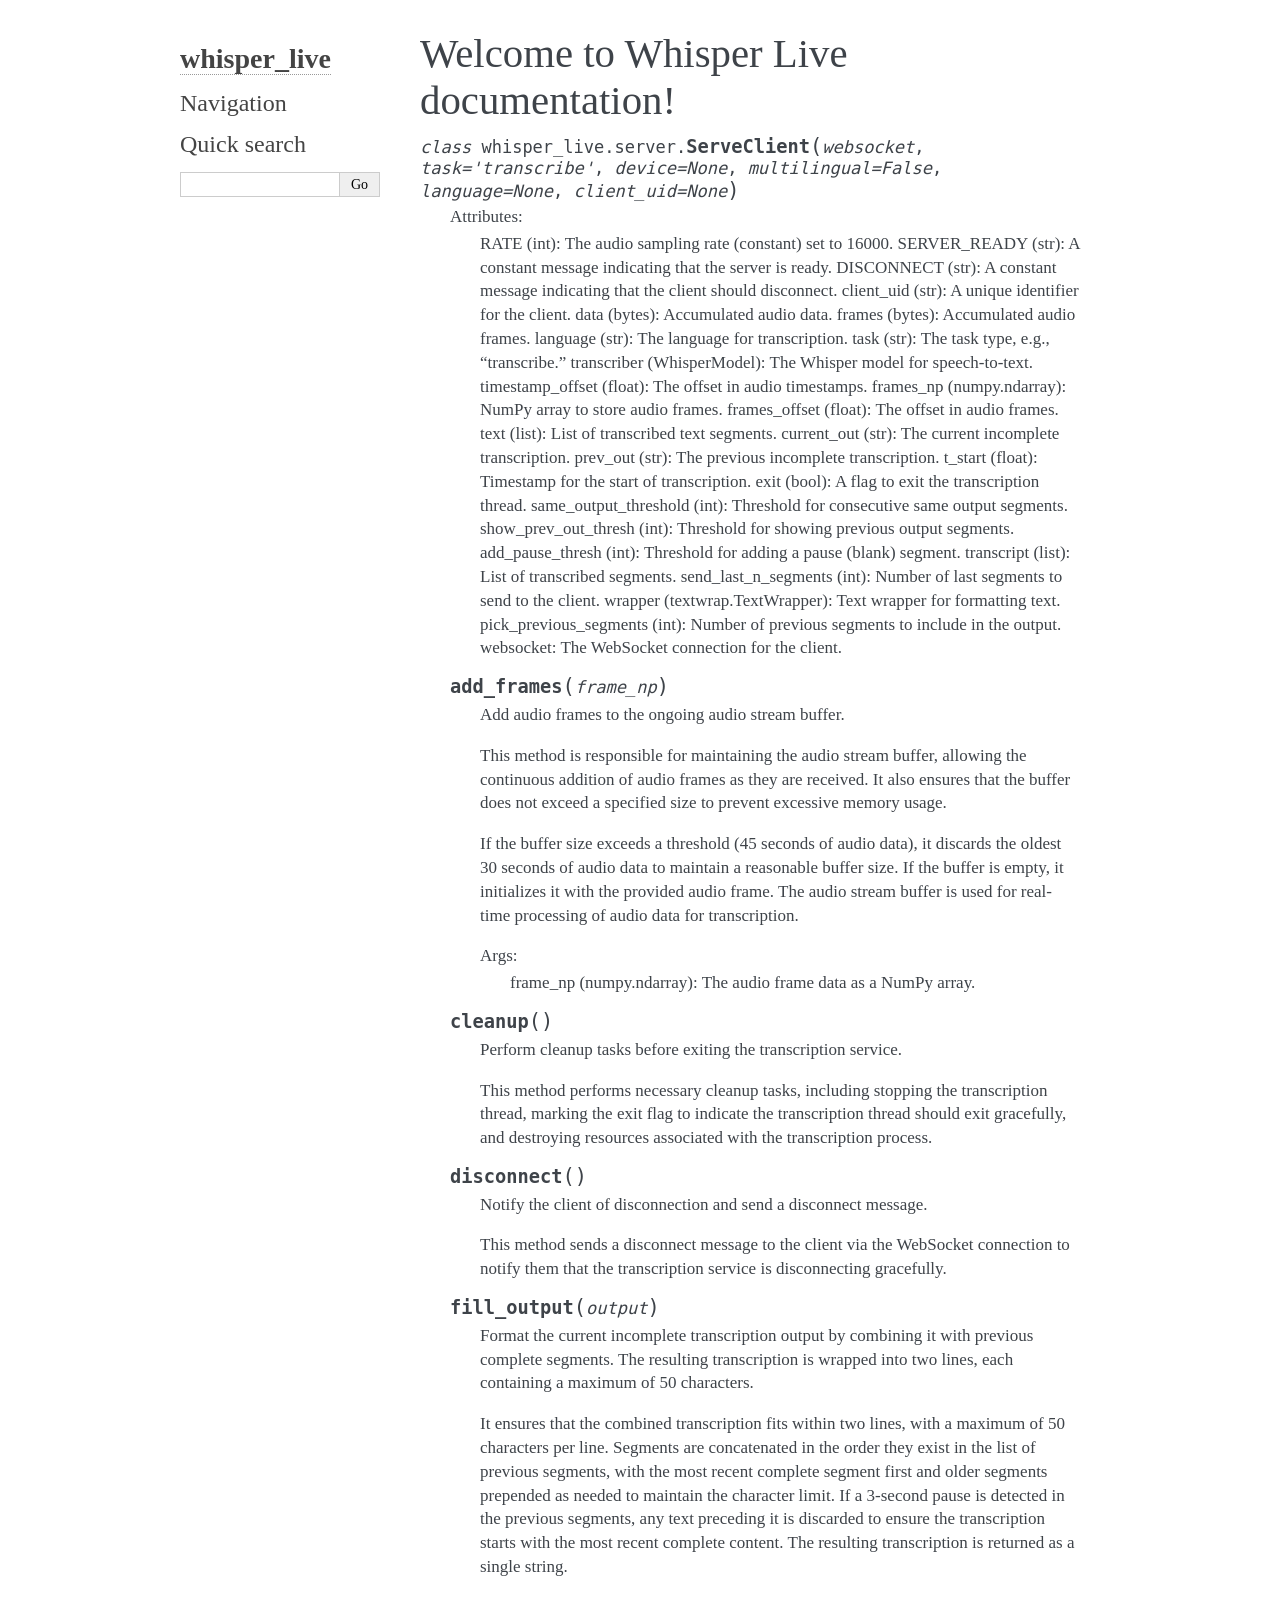
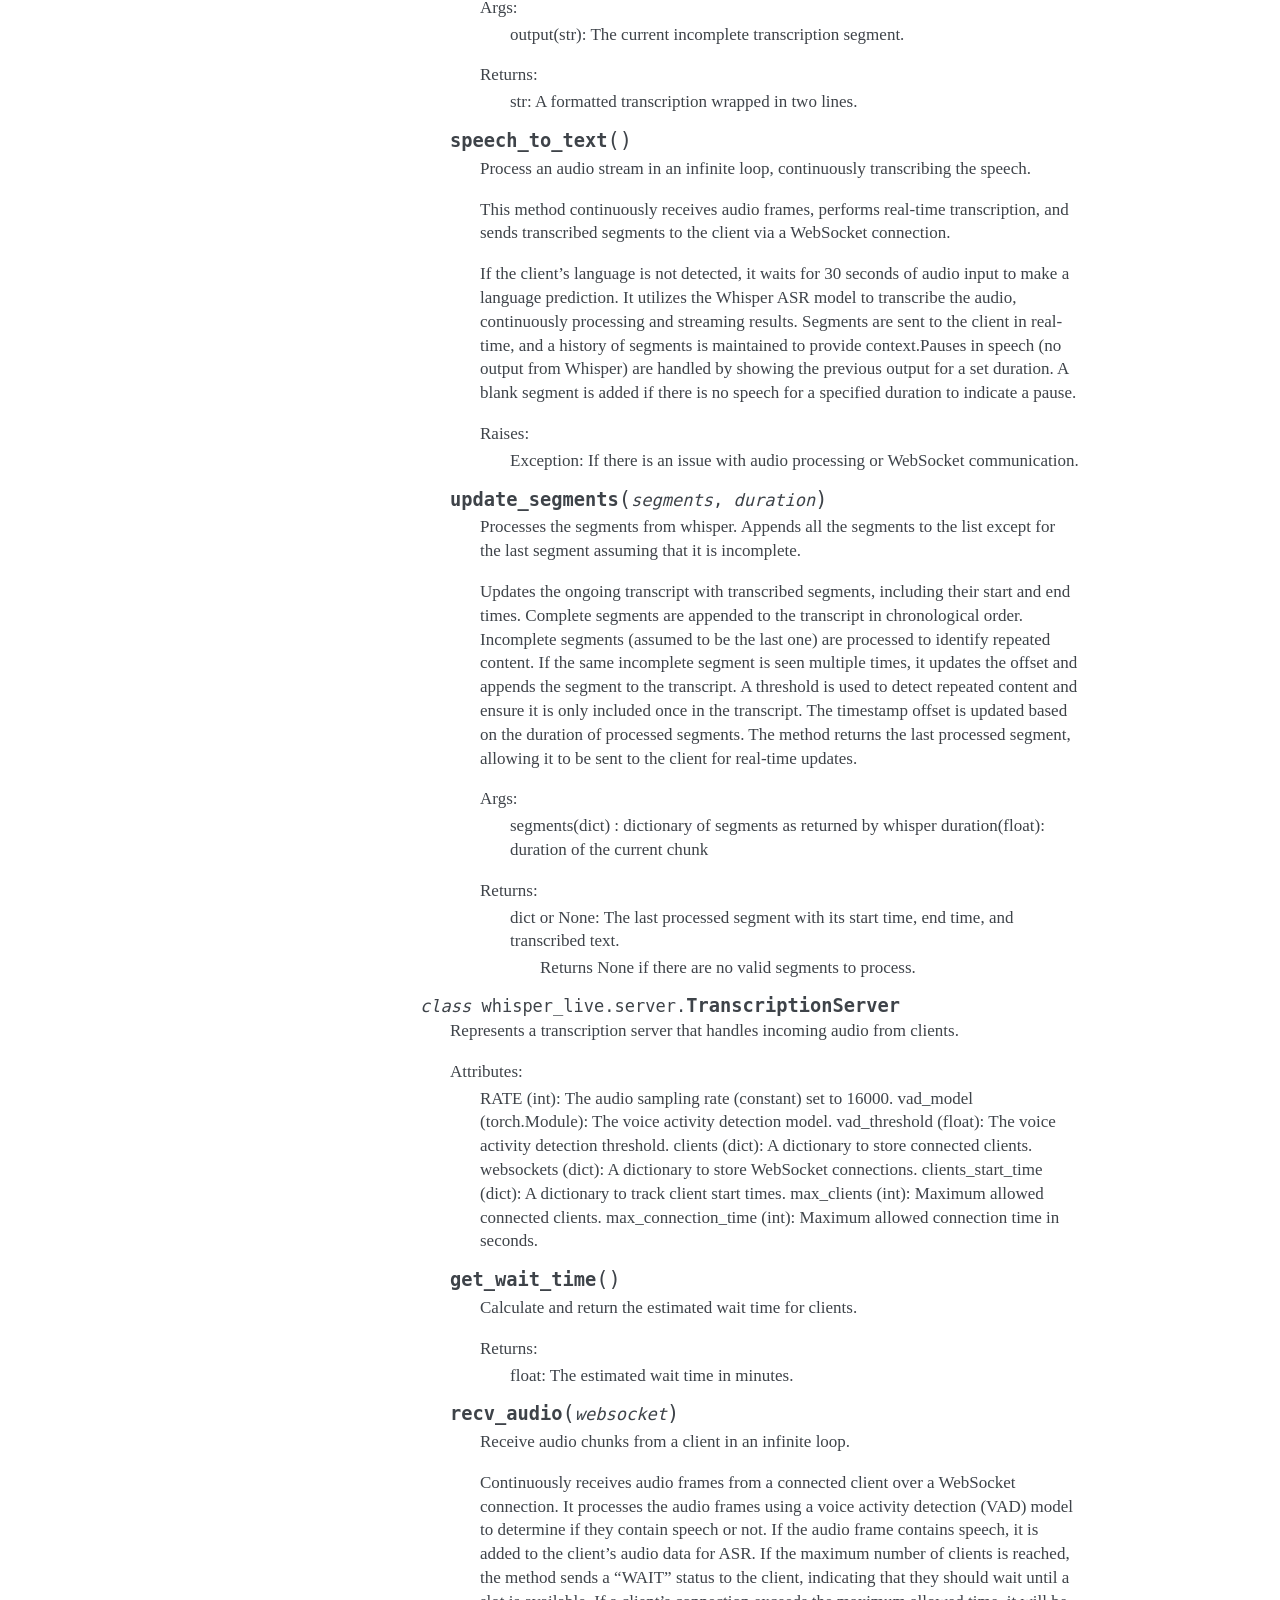
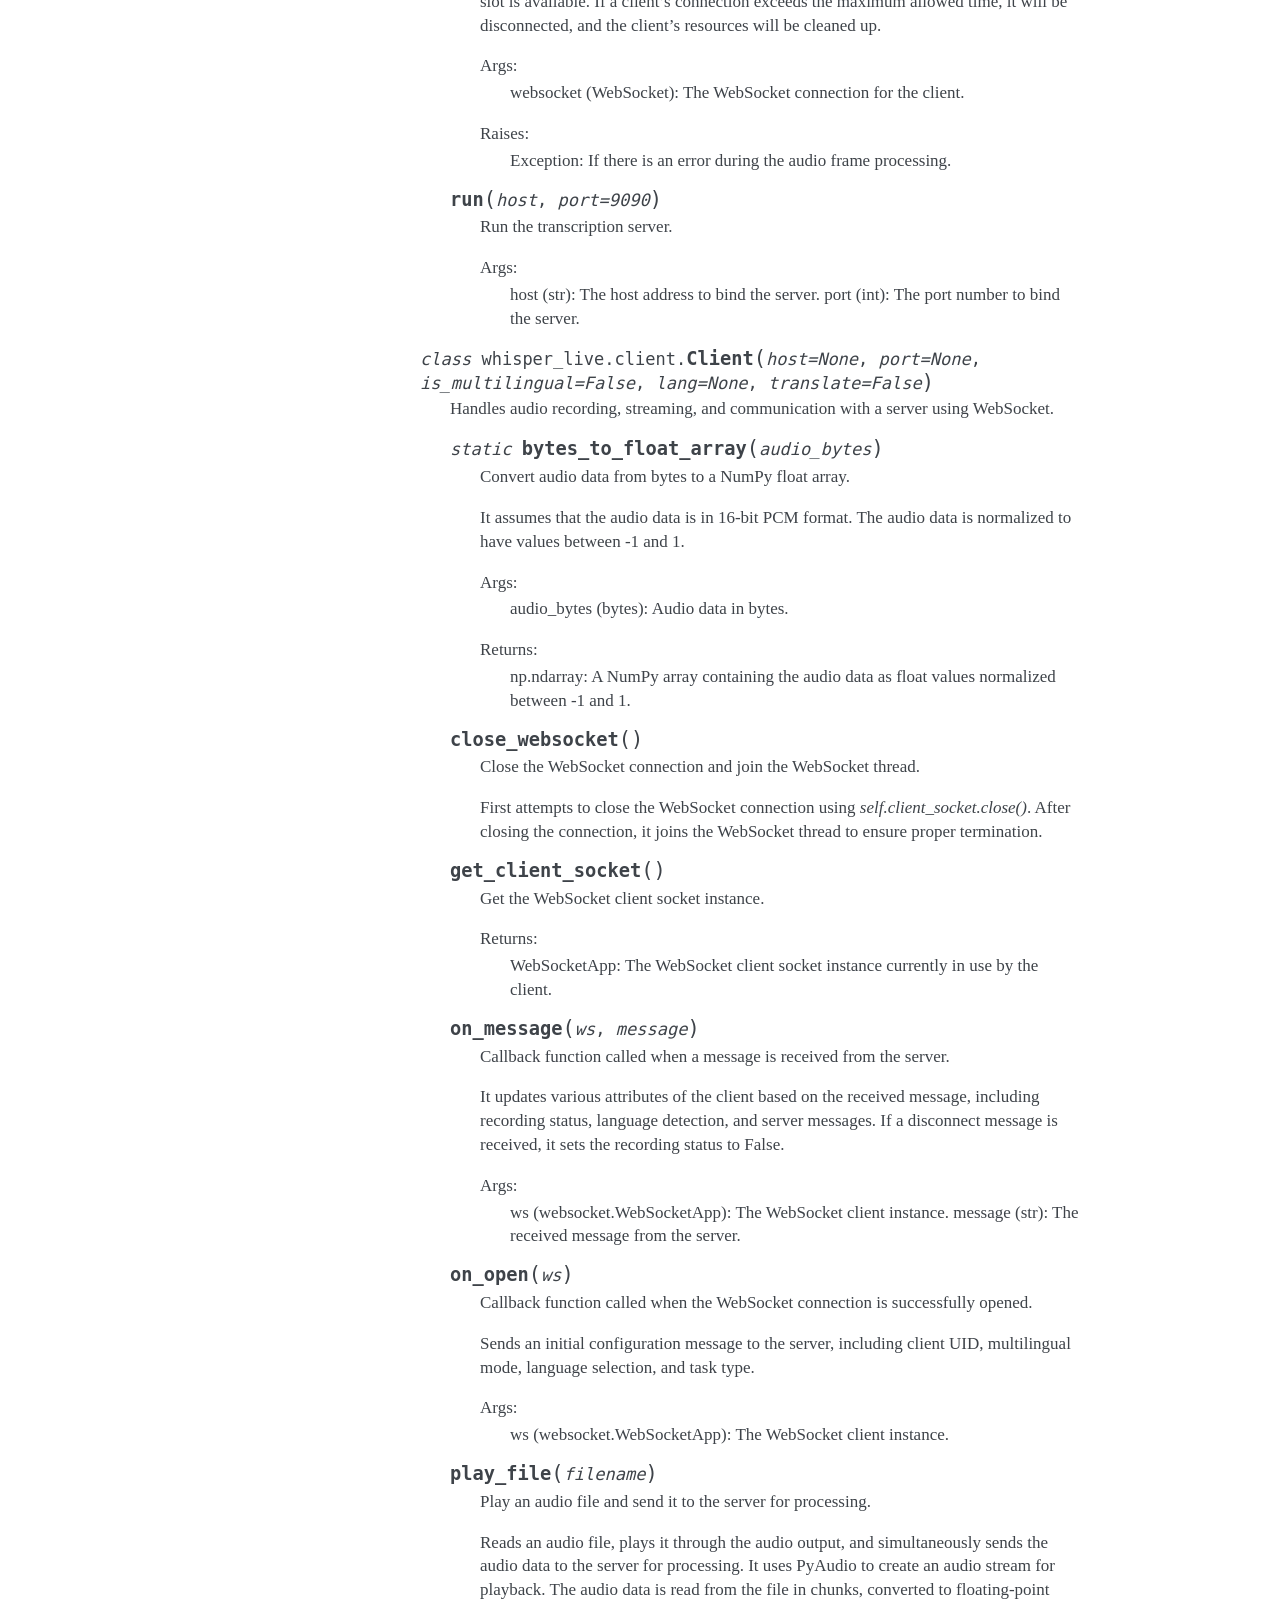
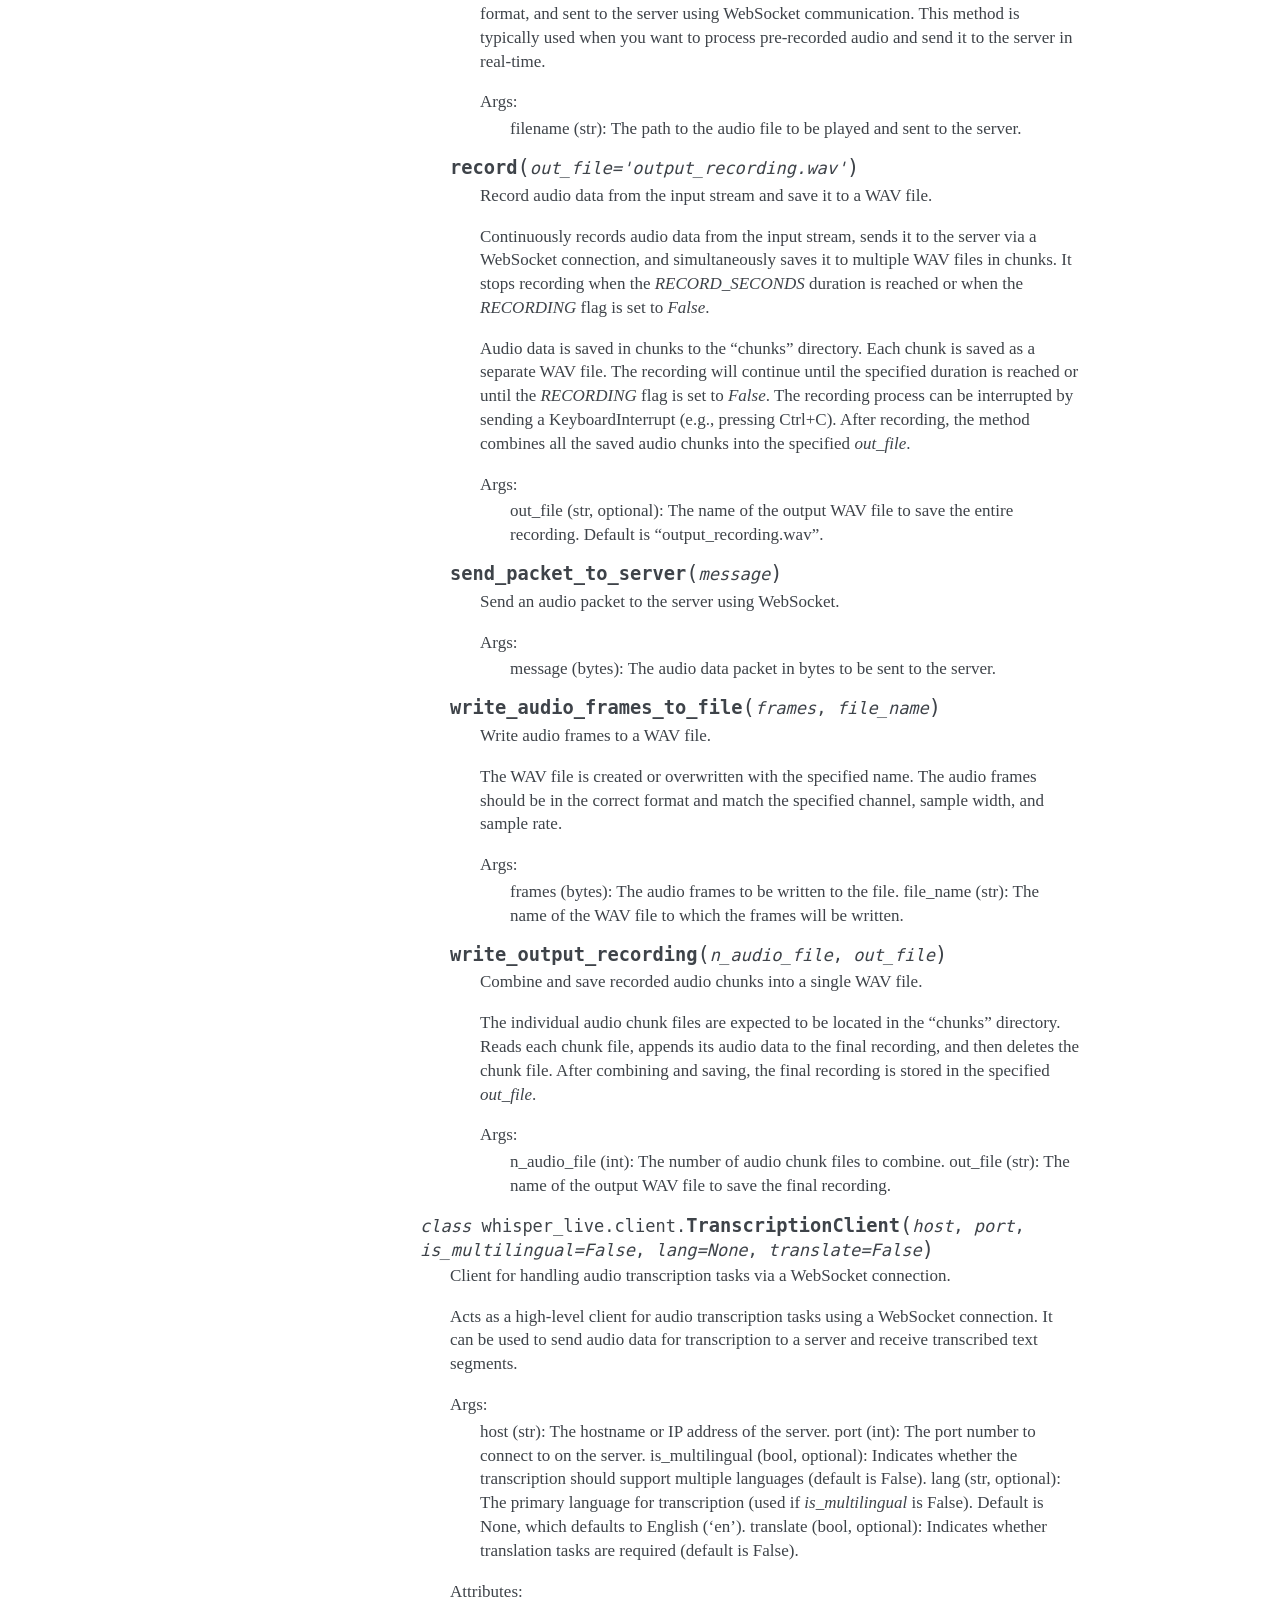
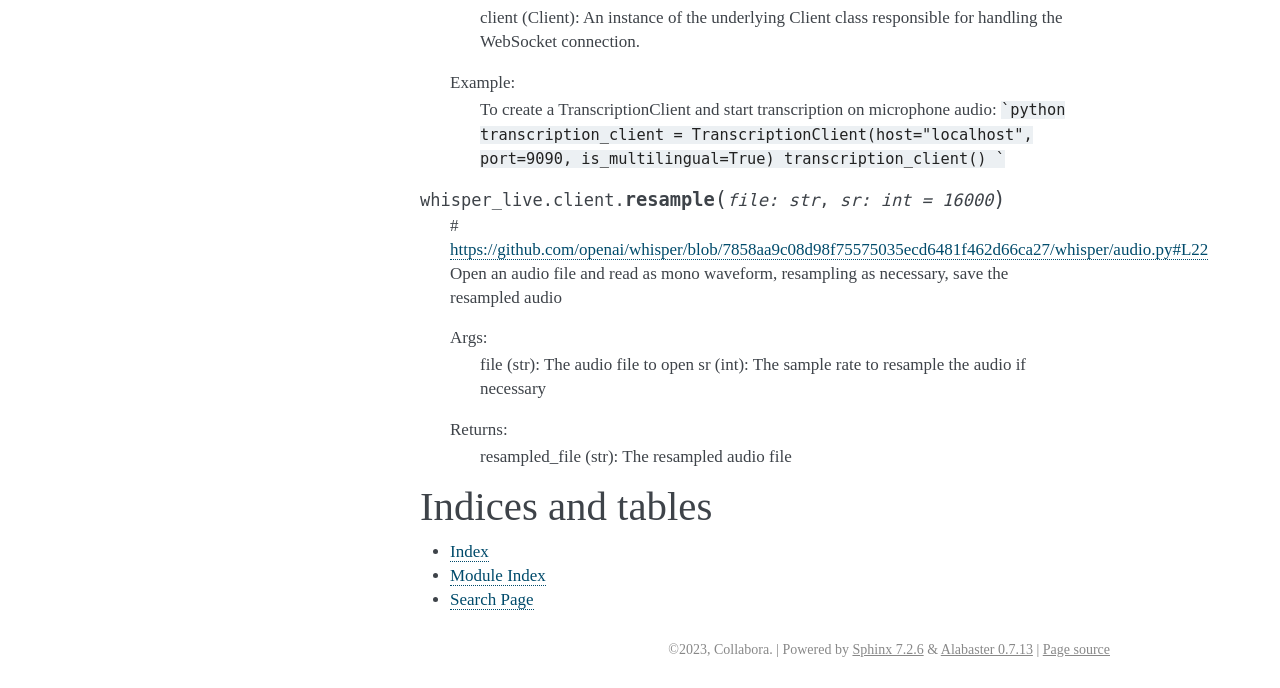
<file: vexa/services/WhisperLive/docs/html/index.html>
<!DOCTYPE html>

<html lang="en" data-content_root="./">
  <head>
    <meta charset="utf-8" />
    <meta name="viewport" content="width=device-width, initial-scale=1.0" /><meta name="viewport" content="width=device-width, initial-scale=1" />

    <title>Welcome to Whisper Live documentation! &#8212; whisper_live  documentation</title>
    <link rel="stylesheet" type="text/css" href="_static/pygments.css?v=4f649999" />
    <link rel="stylesheet" type="text/css" href="_static/alabaster.css?v=039e1c02" />
    <script src="_static/documentation_options.js?v=5929fcd5"></script>
    <script src="_static/doctools.js?v=888ff710"></script>
    <script src="_static/sphinx_highlight.js?v=dc90522c"></script>
    <link rel="index" title="Index" href="genindex.html" />
    <link rel="search" title="Search" href="search.html" />
   
  <link rel="stylesheet" href="_static/custom.css" type="text/css" />
  
  
  <meta name="viewport" content="width=device-width, initial-scale=0.9, maximum-scale=0.9" />

  </head><body>
  

    <div class="document">
      <div class="documentwrapper">
        <div class="bodywrapper">
          

          <div class="body" role="main">
            
  <section id="welcome-to-whisper-live-documentation">
<h1>Welcome to Whisper Live documentation!<a class="headerlink" href="#welcome-to-whisper-live-documentation" title="Link to this heading">¶</a></h1>
<div class="toctree-wrapper compound">
</div>
<dl class="py class" id="module-whisper_live.server">
<dt class="sig sig-object py" id="whisper_live.server.ServeClient">
<em class="property"><span class="pre">class</span><span class="w"> </span></em><span class="sig-prename descclassname"><span class="pre">whisper_live.server.</span></span><span class="sig-name descname"><span class="pre">ServeClient</span></span><span class="sig-paren">(</span><em class="sig-param"><span class="n"><span class="pre">websocket</span></span></em>, <em class="sig-param"><span class="n"><span class="pre">task</span></span><span class="o"><span class="pre">=</span></span><span class="default_value"><span class="pre">'transcribe'</span></span></em>, <em class="sig-param"><span class="n"><span class="pre">device</span></span><span class="o"><span class="pre">=</span></span><span class="default_value"><span class="pre">None</span></span></em>, <em class="sig-param"><span class="n"><span class="pre">multilingual</span></span><span class="o"><span class="pre">=</span></span><span class="default_value"><span class="pre">False</span></span></em>, <em class="sig-param"><span class="n"><span class="pre">language</span></span><span class="o"><span class="pre">=</span></span><span class="default_value"><span class="pre">None</span></span></em>, <em class="sig-param"><span class="n"><span class="pre">client_uid</span></span><span class="o"><span class="pre">=</span></span><span class="default_value"><span class="pre">None</span></span></em><span class="sig-paren">)</span><a class="headerlink" href="#whisper_live.server.ServeClient" title="Link to this definition">¶</a></dt>
<dd><dl class="simple">
<dt>Attributes:</dt><dd><p>RATE (int): The audio sampling rate (constant) set to 16000.
SERVER_READY (str): A constant message indicating that the server is ready.
DISCONNECT (str): A constant message indicating that the client should disconnect.
client_uid (str): A unique identifier for the client.
data (bytes): Accumulated audio data.
frames (bytes): Accumulated audio frames.
language (str): The language for transcription.
task (str): The task type, e.g., “transcribe.”
transcriber (WhisperModel): The Whisper model for speech-to-text.
timestamp_offset (float): The offset in audio timestamps.
frames_np (numpy.ndarray): NumPy array to store audio frames.
frames_offset (float): The offset in audio frames.
text (list): List of transcribed text segments.
current_out (str): The current incomplete transcription.
prev_out (str): The previous incomplete transcription.
t_start (float): Timestamp for the start of transcription.
exit (bool): A flag to exit the transcription thread.
same_output_threshold (int): Threshold for consecutive same output segments.
show_prev_out_thresh (int): Threshold for showing previous output segments.
add_pause_thresh (int): Threshold for adding a pause (blank) segment.
transcript (list): List of transcribed segments.
send_last_n_segments (int): Number of last segments to send to the client.
wrapper (textwrap.TextWrapper): Text wrapper for formatting text.
pick_previous_segments (int): Number of previous segments to include in the output.
websocket: The WebSocket connection for the client.</p>
</dd>
</dl>
<dl class="py method">
<dt class="sig sig-object py" id="whisper_live.server.ServeClient.add_frames">
<span class="sig-name descname"><span class="pre">add_frames</span></span><span class="sig-paren">(</span><em class="sig-param"><span class="n"><span class="pre">frame_np</span></span></em><span class="sig-paren">)</span><a class="headerlink" href="#whisper_live.server.ServeClient.add_frames" title="Link to this definition">¶</a></dt>
<dd><p>Add audio frames to the ongoing audio stream buffer.</p>
<p>This method is responsible for maintaining the audio stream buffer, allowing the continuous addition
of audio frames as they are received. It also ensures that the buffer does not exceed a specified size
to prevent excessive memory usage.</p>
<p>If the buffer size exceeds a threshold (45 seconds of audio data), it discards the oldest 30 seconds
of audio data to maintain a reasonable buffer size. If the buffer is empty, it initializes it with the provided
audio frame. The audio stream buffer is used for real-time processing of audio data for transcription.</p>
<dl class="simple">
<dt>Args:</dt><dd><p>frame_np (numpy.ndarray): The audio frame data as a NumPy array.</p>
</dd>
</dl>
</dd></dl>

<dl class="py method">
<dt class="sig sig-object py" id="whisper_live.server.ServeClient.cleanup">
<span class="sig-name descname"><span class="pre">cleanup</span></span><span class="sig-paren">(</span><span class="sig-paren">)</span><a class="headerlink" href="#whisper_live.server.ServeClient.cleanup" title="Link to this definition">¶</a></dt>
<dd><p>Perform cleanup tasks before exiting the transcription service.</p>
<p>This method performs necessary cleanup tasks, including stopping the transcription thread, marking
the exit flag to indicate the transcription thread should exit gracefully, and destroying resources
associated with the transcription process.</p>
</dd></dl>

<dl class="py method">
<dt class="sig sig-object py" id="whisper_live.server.ServeClient.disconnect">
<span class="sig-name descname"><span class="pre">disconnect</span></span><span class="sig-paren">(</span><span class="sig-paren">)</span><a class="headerlink" href="#whisper_live.server.ServeClient.disconnect" title="Link to this definition">¶</a></dt>
<dd><p>Notify the client of disconnection and send a disconnect message.</p>
<p>This method sends a disconnect message to the client via the WebSocket connection to notify them
that the transcription service is disconnecting gracefully.</p>
</dd></dl>

<dl class="py method">
<dt class="sig sig-object py" id="whisper_live.server.ServeClient.fill_output">
<span class="sig-name descname"><span class="pre">fill_output</span></span><span class="sig-paren">(</span><em class="sig-param"><span class="n"><span class="pre">output</span></span></em><span class="sig-paren">)</span><a class="headerlink" href="#whisper_live.server.ServeClient.fill_output" title="Link to this definition">¶</a></dt>
<dd><p>Format the current incomplete transcription output by combining it with previous complete segments.
The resulting transcription is wrapped into two lines, each containing a maximum of 50 characters.</p>
<p>It ensures that the combined transcription fits within two lines, with a maximum of 50 characters per line.
Segments are concatenated in the order they exist in the list of previous segments, with the most
recent complete segment first and older segments prepended as needed to maintain the character limit.
If a 3-second pause is detected in the previous segments, any text preceding it is discarded to ensure
the transcription starts with the most recent complete content. The resulting transcription is returned
as a single string.</p>
<dl class="simple">
<dt>Args:</dt><dd><p>output(str): The current incomplete transcription segment.</p>
</dd>
<dt>Returns:</dt><dd><p>str: A formatted transcription wrapped in two lines.</p>
</dd>
</dl>
</dd></dl>

<dl class="py method">
<dt class="sig sig-object py" id="whisper_live.server.ServeClient.speech_to_text">
<span class="sig-name descname"><span class="pre">speech_to_text</span></span><span class="sig-paren">(</span><span class="sig-paren">)</span><a class="headerlink" href="#whisper_live.server.ServeClient.speech_to_text" title="Link to this definition">¶</a></dt>
<dd><p>Process an audio stream in an infinite loop, continuously transcribing the speech.</p>
<p>This method continuously receives audio frames, performs real-time transcription, and sends
transcribed segments to the client via a WebSocket connection.</p>
<p>If the client’s language is not detected, it waits for 30 seconds of audio input to make a language prediction.
It utilizes the Whisper ASR model to transcribe the audio, continuously processing and streaming results. Segments
are sent to the client in real-time, and a history of segments is maintained to provide context.Pauses in speech 
(no output from Whisper) are handled by showing the previous output for a set duration. A blank segment is added if 
there is no speech for a specified duration to indicate a pause.</p>
<dl class="simple">
<dt>Raises:</dt><dd><p>Exception: If there is an issue with audio processing or WebSocket communication.</p>
</dd>
</dl>
</dd></dl>

<dl class="py method">
<dt class="sig sig-object py" id="whisper_live.server.ServeClient.update_segments">
<span class="sig-name descname"><span class="pre">update_segments</span></span><span class="sig-paren">(</span><em class="sig-param"><span class="n"><span class="pre">segments</span></span></em>, <em class="sig-param"><span class="n"><span class="pre">duration</span></span></em><span class="sig-paren">)</span><a class="headerlink" href="#whisper_live.server.ServeClient.update_segments" title="Link to this definition">¶</a></dt>
<dd><p>Processes the segments from whisper. Appends all the segments to the list
except for the last segment assuming that it is incomplete.</p>
<p>Updates the ongoing transcript with transcribed segments, including their start and end times.
Complete segments are appended to the transcript in chronological order. Incomplete segments 
(assumed to be the last one) are processed to identify repeated content. If the same incomplete 
segment is seen multiple times, it updates the offset and appends the segment to the transcript.
A threshold is used to detect repeated content and ensure it is only included once in the transcript.
The timestamp offset is updated based on the duration of processed segments. The method returns the 
last processed segment, allowing it to be sent to the client for real-time updates.</p>
<dl class="simple">
<dt>Args:</dt><dd><p>segments(dict) : dictionary of segments as returned by whisper
duration(float): duration of the current chunk</p>
</dd>
<dt>Returns:</dt><dd><dl class="simple">
<dt>dict or None: The last processed segment with its start time, end time, and transcribed text.</dt><dd><p>Returns None if there are no valid segments to process.</p>
</dd>
</dl>
</dd>
</dl>
</dd></dl>

</dd></dl>

<dl class="py class">
<dt class="sig sig-object py" id="whisper_live.server.TranscriptionServer">
<em class="property"><span class="pre">class</span><span class="w"> </span></em><span class="sig-prename descclassname"><span class="pre">whisper_live.server.</span></span><span class="sig-name descname"><span class="pre">TranscriptionServer</span></span><a class="headerlink" href="#whisper_live.server.TranscriptionServer" title="Link to this definition">¶</a></dt>
<dd><p>Represents a transcription server that handles incoming audio from clients.</p>
<dl class="simple">
<dt>Attributes:</dt><dd><p>RATE (int): The audio sampling rate (constant) set to 16000.
vad_model (torch.Module): The voice activity detection model.
vad_threshold (float): The voice activity detection threshold.
clients (dict): A dictionary to store connected clients.
websockets (dict): A dictionary to store WebSocket connections.
clients_start_time (dict): A dictionary to track client start times.
max_clients (int): Maximum allowed connected clients.
max_connection_time (int): Maximum allowed connection time in seconds.</p>
</dd>
</dl>
<dl class="py method">
<dt class="sig sig-object py" id="whisper_live.server.TranscriptionServer.get_wait_time">
<span class="sig-name descname"><span class="pre">get_wait_time</span></span><span class="sig-paren">(</span><span class="sig-paren">)</span><a class="headerlink" href="#whisper_live.server.TranscriptionServer.get_wait_time" title="Link to this definition">¶</a></dt>
<dd><p>Calculate and return the estimated wait time for clients.</p>
<dl class="simple">
<dt>Returns:</dt><dd><p>float: The estimated wait time in minutes.</p>
</dd>
</dl>
</dd></dl>

<dl class="py method">
<dt class="sig sig-object py" id="whisper_live.server.TranscriptionServer.recv_audio">
<span class="sig-name descname"><span class="pre">recv_audio</span></span><span class="sig-paren">(</span><em class="sig-param"><span class="n"><span class="pre">websocket</span></span></em><span class="sig-paren">)</span><a class="headerlink" href="#whisper_live.server.TranscriptionServer.recv_audio" title="Link to this definition">¶</a></dt>
<dd><p>Receive audio chunks from a client in an infinite loop.</p>
<p>Continuously receives audio frames from a connected client
over a WebSocket connection. It processes the audio frames using a
voice activity detection (VAD) model to determine if they contain speech
or not. If the audio frame contains speech, it is added to the client’s
audio data for ASR.
If the maximum number of clients is reached, the method sends a
“WAIT” status to the client, indicating that they should wait
until a slot is available.
If a client’s connection exceeds the maximum allowed time, it will
be disconnected, and the client’s resources will be cleaned up.</p>
<dl class="simple">
<dt>Args:</dt><dd><p>websocket (WebSocket): The WebSocket connection for the client.</p>
</dd>
<dt>Raises:</dt><dd><p>Exception: If there is an error during the audio frame processing.</p>
</dd>
</dl>
</dd></dl>

<dl class="py method">
<dt class="sig sig-object py" id="whisper_live.server.TranscriptionServer.run">
<span class="sig-name descname"><span class="pre">run</span></span><span class="sig-paren">(</span><em class="sig-param"><span class="n"><span class="pre">host</span></span></em>, <em class="sig-param"><span class="n"><span class="pre">port</span></span><span class="o"><span class="pre">=</span></span><span class="default_value"><span class="pre">9090</span></span></em><span class="sig-paren">)</span><a class="headerlink" href="#whisper_live.server.TranscriptionServer.run" title="Link to this definition">¶</a></dt>
<dd><p>Run the transcription server.</p>
<dl class="simple">
<dt>Args:</dt><dd><p>host (str): The host address to bind the server.
port (int): The port number to bind the server.</p>
</dd>
</dl>
</dd></dl>

</dd></dl>

<dl class="py class" id="module-whisper_live.client">
<dt class="sig sig-object py" id="whisper_live.client.Client">
<em class="property"><span class="pre">class</span><span class="w"> </span></em><span class="sig-prename descclassname"><span class="pre">whisper_live.client.</span></span><span class="sig-name descname"><span class="pre">Client</span></span><span class="sig-paren">(</span><em class="sig-param"><span class="n"><span class="pre">host</span></span><span class="o"><span class="pre">=</span></span><span class="default_value"><span class="pre">None</span></span></em>, <em class="sig-param"><span class="n"><span class="pre">port</span></span><span class="o"><span class="pre">=</span></span><span class="default_value"><span class="pre">None</span></span></em>, <em class="sig-param"><span class="n"><span class="pre">is_multilingual</span></span><span class="o"><span class="pre">=</span></span><span class="default_value"><span class="pre">False</span></span></em>, <em class="sig-param"><span class="n"><span class="pre">lang</span></span><span class="o"><span class="pre">=</span></span><span class="default_value"><span class="pre">None</span></span></em>, <em class="sig-param"><span class="n"><span class="pre">translate</span></span><span class="o"><span class="pre">=</span></span><span class="default_value"><span class="pre">False</span></span></em><span class="sig-paren">)</span><a class="headerlink" href="#whisper_live.client.Client" title="Link to this definition">¶</a></dt>
<dd><p>Handles audio recording, streaming, and communication with a server using WebSocket.</p>
<dl class="py method">
<dt class="sig sig-object py" id="whisper_live.client.Client.bytes_to_float_array">
<em class="property"><span class="pre">static</span><span class="w"> </span></em><span class="sig-name descname"><span class="pre">bytes_to_float_array</span></span><span class="sig-paren">(</span><em class="sig-param"><span class="n"><span class="pre">audio_bytes</span></span></em><span class="sig-paren">)</span><a class="headerlink" href="#whisper_live.client.Client.bytes_to_float_array" title="Link to this definition">¶</a></dt>
<dd><p>Convert audio data from bytes to a NumPy float array.</p>
<p>It assumes that the audio data is in 16-bit PCM format. The audio data is normalized to 
have values between -1 and 1.</p>
<dl class="simple">
<dt>Args:</dt><dd><p>audio_bytes (bytes): Audio data in bytes.</p>
</dd>
<dt>Returns:</dt><dd><p>np.ndarray: A NumPy array containing the audio data as float values normalized between -1 and 1.</p>
</dd>
</dl>
</dd></dl>

<dl class="py method">
<dt class="sig sig-object py" id="whisper_live.client.Client.close_websocket">
<span class="sig-name descname"><span class="pre">close_websocket</span></span><span class="sig-paren">(</span><span class="sig-paren">)</span><a class="headerlink" href="#whisper_live.client.Client.close_websocket" title="Link to this definition">¶</a></dt>
<dd><p>Close the WebSocket connection and join the WebSocket thread.</p>
<p>First attempts to close the WebSocket connection using <cite>self.client_socket.close()</cite>. After 
closing the connection, it joins the WebSocket thread to ensure proper termination.</p>
</dd></dl>

<dl class="py method">
<dt class="sig sig-object py" id="whisper_live.client.Client.get_client_socket">
<span class="sig-name descname"><span class="pre">get_client_socket</span></span><span class="sig-paren">(</span><span class="sig-paren">)</span><a class="headerlink" href="#whisper_live.client.Client.get_client_socket" title="Link to this definition">¶</a></dt>
<dd><p>Get the WebSocket client socket instance.</p>
<dl class="simple">
<dt>Returns:</dt><dd><p>WebSocketApp: The WebSocket client socket instance currently in use by the client.</p>
</dd>
</dl>
</dd></dl>

<dl class="py method">
<dt class="sig sig-object py" id="whisper_live.client.Client.on_message">
<span class="sig-name descname"><span class="pre">on_message</span></span><span class="sig-paren">(</span><em class="sig-param"><span class="n"><span class="pre">ws</span></span></em>, <em class="sig-param"><span class="n"><span class="pre">message</span></span></em><span class="sig-paren">)</span><a class="headerlink" href="#whisper_live.client.Client.on_message" title="Link to this definition">¶</a></dt>
<dd><p>Callback function called when a message is received from the server.</p>
<p>It updates various attributes of the client based on the received message, including
recording status, language detection, and server messages. If a disconnect message
is received, it sets the recording status to False.</p>
<dl class="simple">
<dt>Args:</dt><dd><p>ws (websocket.WebSocketApp): The WebSocket client instance.
message (str): The received message from the server.</p>
</dd>
</dl>
</dd></dl>

<dl class="py method">
<dt class="sig sig-object py" id="whisper_live.client.Client.on_open">
<span class="sig-name descname"><span class="pre">on_open</span></span><span class="sig-paren">(</span><em class="sig-param"><span class="n"><span class="pre">ws</span></span></em><span class="sig-paren">)</span><a class="headerlink" href="#whisper_live.client.Client.on_open" title="Link to this definition">¶</a></dt>
<dd><p>Callback function called when the WebSocket connection is successfully opened.</p>
<p>Sends an initial configuration message to the server, including client UID, multilingual mode,
language selection, and task type.</p>
<dl class="simple">
<dt>Args:</dt><dd><p>ws (websocket.WebSocketApp): The WebSocket client instance.</p>
</dd>
</dl>
</dd></dl>

<dl class="py method">
<dt class="sig sig-object py" id="whisper_live.client.Client.play_file">
<span class="sig-name descname"><span class="pre">play_file</span></span><span class="sig-paren">(</span><em class="sig-param"><span class="n"><span class="pre">filename</span></span></em><span class="sig-paren">)</span><a class="headerlink" href="#whisper_live.client.Client.play_file" title="Link to this definition">¶</a></dt>
<dd><p>Play an audio file and send it to the server for processing.</p>
<p>Reads an audio file, plays it through the audio output, and simultaneously sends
the audio data to the server for processing. It uses PyAudio to create an audio 
stream for playback. The audio data is read from the file in chunks, converted to 
floating-point format, and sent to the server using WebSocket communication.
This method is typically used when you want to process pre-recorded audio and send it
to the server in real-time.</p>
<dl class="simple">
<dt>Args:</dt><dd><p>filename (str): The path to the audio file to be played and sent to the server.</p>
</dd>
</dl>
</dd></dl>

<dl class="py method">
<dt class="sig sig-object py" id="whisper_live.client.Client.record">
<span class="sig-name descname"><span class="pre">record</span></span><span class="sig-paren">(</span><em class="sig-param"><span class="n"><span class="pre">out_file</span></span><span class="o"><span class="pre">=</span></span><span class="default_value"><span class="pre">'output_recording.wav'</span></span></em><span class="sig-paren">)</span><a class="headerlink" href="#whisper_live.client.Client.record" title="Link to this definition">¶</a></dt>
<dd><p>Record audio data from the input stream and save it to a WAV file.</p>
<p>Continuously records audio data from the input stream, sends it to the server via a WebSocket
connection, and simultaneously saves it to multiple WAV files in chunks. It stops recording when
the <cite>RECORD_SECONDS</cite> duration is reached or when the <cite>RECORDING</cite> flag is set to <cite>False</cite>.</p>
<p>Audio data is saved in chunks to the “chunks” directory. Each chunk is saved as a separate WAV file.
The recording will continue until the specified duration is reached or until the <cite>RECORDING</cite> flag is set to <cite>False</cite>.
The recording process can be interrupted by sending a KeyboardInterrupt (e.g., pressing Ctrl+C). After recording, 
the method combines all the saved audio chunks into the specified <cite>out_file</cite>.</p>
<dl class="simple">
<dt>Args:</dt><dd><p>out_file (str, optional): The name of the output WAV file to save the entire recording. Default is “output_recording.wav”.</p>
</dd>
</dl>
</dd></dl>

<dl class="py method">
<dt class="sig sig-object py" id="whisper_live.client.Client.send_packet_to_server">
<span class="sig-name descname"><span class="pre">send_packet_to_server</span></span><span class="sig-paren">(</span><em class="sig-param"><span class="n"><span class="pre">message</span></span></em><span class="sig-paren">)</span><a class="headerlink" href="#whisper_live.client.Client.send_packet_to_server" title="Link to this definition">¶</a></dt>
<dd><p>Send an audio packet to the server using WebSocket.</p>
<dl class="simple">
<dt>Args:</dt><dd><p>message (bytes): The audio data packet in bytes to be sent to the server.</p>
</dd>
</dl>
</dd></dl>

<dl class="py method">
<dt class="sig sig-object py" id="whisper_live.client.Client.write_audio_frames_to_file">
<span class="sig-name descname"><span class="pre">write_audio_frames_to_file</span></span><span class="sig-paren">(</span><em class="sig-param"><span class="n"><span class="pre">frames</span></span></em>, <em class="sig-param"><span class="n"><span class="pre">file_name</span></span></em><span class="sig-paren">)</span><a class="headerlink" href="#whisper_live.client.Client.write_audio_frames_to_file" title="Link to this definition">¶</a></dt>
<dd><p>Write audio frames to a WAV file.</p>
<p>The WAV file is created or overwritten with the specified name. The audio frames should be 
in the correct format and match the specified channel, sample width, and sample rate.</p>
<dl class="simple">
<dt>Args:</dt><dd><p>frames (bytes): The audio frames to be written to the file.
file_name (str): The name of the WAV file to which the frames will be written.</p>
</dd>
</dl>
</dd></dl>

<dl class="py method">
<dt class="sig sig-object py" id="whisper_live.client.Client.write_output_recording">
<span class="sig-name descname"><span class="pre">write_output_recording</span></span><span class="sig-paren">(</span><em class="sig-param"><span class="n"><span class="pre">n_audio_file</span></span></em>, <em class="sig-param"><span class="n"><span class="pre">out_file</span></span></em><span class="sig-paren">)</span><a class="headerlink" href="#whisper_live.client.Client.write_output_recording" title="Link to this definition">¶</a></dt>
<dd><p>Combine and save recorded audio chunks into a single WAV file.</p>
<p>The individual audio chunk files are expected to be located in the “chunks” directory. Reads each chunk 
file, appends its audio data to the final recording, and then deletes the chunk file. After combining
and saving, the final recording is stored in the specified <cite>out_file</cite>.</p>
<dl class="simple">
<dt>Args:</dt><dd><p>n_audio_file (int): The number of audio chunk files to combine.
out_file (str): The name of the output WAV file to save the final recording.</p>
</dd>
</dl>
</dd></dl>

</dd></dl>

<dl class="py class">
<dt class="sig sig-object py" id="whisper_live.client.TranscriptionClient">
<em class="property"><span class="pre">class</span><span class="w"> </span></em><span class="sig-prename descclassname"><span class="pre">whisper_live.client.</span></span><span class="sig-name descname"><span class="pre">TranscriptionClient</span></span><span class="sig-paren">(</span><em class="sig-param"><span class="n"><span class="pre">host</span></span></em>, <em class="sig-param"><span class="n"><span class="pre">port</span></span></em>, <em class="sig-param"><span class="n"><span class="pre">is_multilingual</span></span><span class="o"><span class="pre">=</span></span><span class="default_value"><span class="pre">False</span></span></em>, <em class="sig-param"><span class="n"><span class="pre">lang</span></span><span class="o"><span class="pre">=</span></span><span class="default_value"><span class="pre">None</span></span></em>, <em class="sig-param"><span class="n"><span class="pre">translate</span></span><span class="o"><span class="pre">=</span></span><span class="default_value"><span class="pre">False</span></span></em><span class="sig-paren">)</span><a class="headerlink" href="#whisper_live.client.TranscriptionClient" title="Link to this definition">¶</a></dt>
<dd><p>Client for handling audio transcription tasks via a WebSocket connection.</p>
<p>Acts as a high-level client for audio transcription tasks using a WebSocket connection. It can be used
to send audio data for transcription to a server and receive transcribed text segments.</p>
<dl class="simple">
<dt>Args:</dt><dd><p>host (str): The hostname or IP address of the server.
port (int): The port number to connect to on the server.
is_multilingual (bool, optional): Indicates whether the transcription should support multiple languages (default is False).
lang (str, optional): The primary language for transcription (used if <cite>is_multilingual</cite> is False). Default is None, which defaults to English (‘en’).
translate (bool, optional): Indicates whether translation tasks are required (default is False).</p>
</dd>
<dt>Attributes:</dt><dd><p>client (Client): An instance of the underlying Client class responsible for handling the WebSocket connection.</p>
</dd>
<dt>Example:</dt><dd><p>To create a TranscriptionClient and start transcription on microphone audio:
<code class="docutils literal notranslate"><span class="pre">`python</span>
<span class="pre">transcription_client</span> <span class="pre">=</span> <span class="pre">TranscriptionClient(host=&quot;localhost&quot;,</span> <span class="pre">port=9090,</span> <span class="pre">is_multilingual=True)</span>
<span class="pre">transcription_client()</span>
<span class="pre">`</span></code></p>
</dd>
</dl>
</dd></dl>

<dl class="py function">
<dt class="sig sig-object py" id="whisper_live.client.resample">
<span class="sig-prename descclassname"><span class="pre">whisper_live.client.</span></span><span class="sig-name descname"><span class="pre">resample</span></span><span class="sig-paren">(</span><em class="sig-param"><span class="n"><span class="pre">file</span></span><span class="p"><span class="pre">:</span></span><span class="w"> </span><span class="n"><span class="pre">str</span></span></em>, <em class="sig-param"><span class="n"><span class="pre">sr</span></span><span class="p"><span class="pre">:</span></span><span class="w"> </span><span class="n"><span class="pre">int</span></span><span class="w"> </span><span class="o"><span class="pre">=</span></span><span class="w"> </span><span class="default_value"><span class="pre">16000</span></span></em><span class="sig-paren">)</span><a class="headerlink" href="#whisper_live.client.resample" title="Link to this definition">¶</a></dt>
<dd><p># <a class="reference external" href="https://github.com/openai/whisper/blob/7858aa9c08d98f75575035ecd6481f462d66ca27/whisper/audio.py#L22">https://github.com/openai/whisper/blob/7858aa9c08d98f75575035ecd6481f462d66ca27/whisper/audio.py#L22</a>
Open an audio file and read as mono waveform, resampling as necessary,
save the resampled audio</p>
<dl class="simple">
<dt>Args:</dt><dd><p>file (str): The audio file to open
sr (int): The sample rate to resample the audio if necessary</p>
</dd>
<dt>Returns:</dt><dd><p>resampled_file (str): The resampled audio file</p>
</dd>
</dl>
</dd></dl>

</section>
<section id="indices-and-tables">
<h1>Indices and tables<a class="headerlink" href="#indices-and-tables" title="Link to this heading">¶</a></h1>
<ul class="simple">
<li><p><a class="reference internal" href="genindex.html"><span class="std std-ref">Index</span></a></p></li>
<li><p><a class="reference internal" href="py-modindex.html"><span class="std std-ref">Module Index</span></a></p></li>
<li><p><a class="reference internal" href="search.html"><span class="std std-ref">Search Page</span></a></p></li>
</ul>
</section>


          </div>
          
        </div>
      </div>
      <div class="sphinxsidebar" role="navigation" aria-label="main navigation">
        <div class="sphinxsidebarwrapper">
<h1 class="logo"><a href="#">whisper_live</a></h1>








<h3>Navigation</h3>

<div class="relations">
<h3>Related Topics</h3>
<ul>
  <li><a href="#">Documentation overview</a><ul>
  </ul></li>
</ul>
</div>
<div id="searchbox" style="display: none" role="search">
  <h3 id="searchlabel">Quick search</h3>
    <div class="searchformwrapper">
    <form class="search" action="search.html" method="get">
      <input type="text" name="q" aria-labelledby="searchlabel" autocomplete="off" autocorrect="off" autocapitalize="off" spellcheck="false"/>
      <input type="submit" value="Go" />
    </form>
    </div>
</div>
<script>document.getElementById('searchbox').style.display = "block"</script>








        </div>
      </div>
      <div class="clearer"></div>
    </div>
    <div class="footer">
      &copy;2023, Collabora.
      
      |
      Powered by <a href="http://sphinx-doc.org/">Sphinx 7.2.6</a>
      &amp; <a href="https://github.com/bitprophet/alabaster">Alabaster 0.7.13</a>
      
      |
      <a href="_sources/index.rst.txt"
          rel="nofollow">Page source</a>
    </div>

    

    
  </body>
</html>
</file>
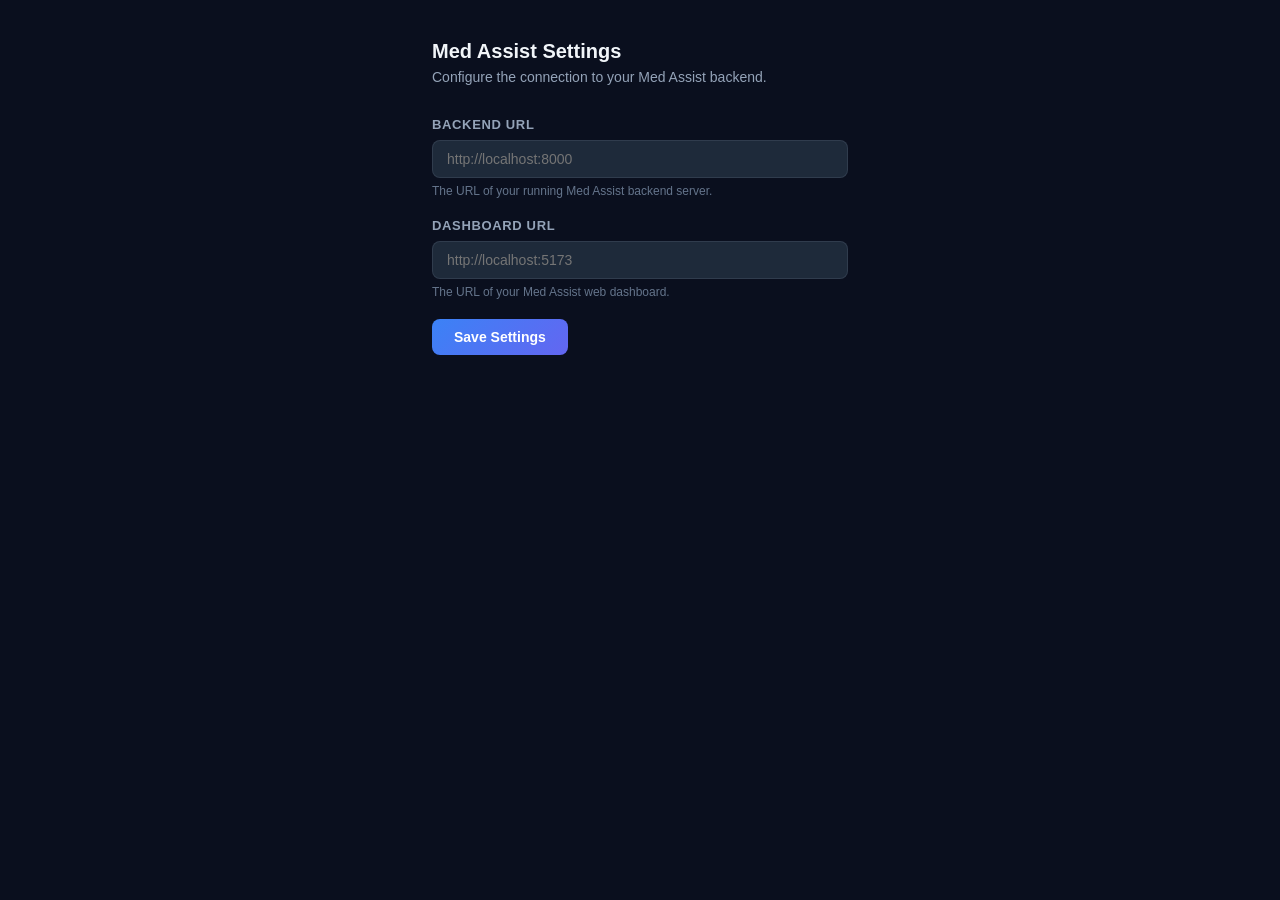
<file: med-assistant-extension/options.html>
<!DOCTYPE html>
<html lang="en">
<head>
  <meta charset="UTF-8" />
  <title>Med Assist — Settings</title>
  <style>
    *, *::before, *::after { box-sizing: border-box; margin: 0; padding: 0; }
    body {
      font-family: -apple-system, BlinkMacSystemFont, 'Inter', sans-serif;
      background: #0a0f1e;
      color: #f1f5f9;
      padding: 40px 32px;
      max-width: 480px;
      margin: 0 auto;
      min-height: 100vh;
    }
    h1 { font-size: 20px; font-weight: 700; margin-bottom: 6px; }
    .subtitle { color: #94a3b8; font-size: 14px; margin-bottom: 32px; }
    label { display: block; font-size: 13px; font-weight: 600; color: #94a3b8; margin-bottom: 8px; text-transform: uppercase; letter-spacing: 0.05em; }
    input[type="text"] {
      width: 100%;
      padding: 10px 14px;
      background: #1e2a3a;
      border: 1px solid rgba(148, 163, 184, 0.15);
      border-radius: 8px;
      color: #f1f5f9;
      font-size: 14px;
      outline: none;
      transition: border-color 0.2s;
    }
    input[type="text"]:focus { border-color: #3b82f6; }
    .hint { font-size: 12px; color: #64748b; margin-top: 6px; }
    button {
      margin-top: 20px;
      padding: 10px 22px;
      background: linear-gradient(135deg, #3b82f6, #6366f1);
      border: none;
      border-radius: 8px;
      color: white;
      font-size: 14px;
      font-weight: 600;
      cursor: pointer;
    }
    .saved { color: #10b981; font-size: 13px; margin-top: 10px; display: none; }
  </style>
</head>
<body>
  <h1>Med Assist Settings</h1>
  <p class="subtitle">Configure the connection to your Med Assist backend.</p>
  <div>
    <label for="backend-url">Backend URL</label>
    <input type="text" id="backend-url" placeholder="http://localhost:8000" />
    <p class="hint">The URL of your running Med Assist backend server.</p>
  </div>
  <div>
    <label for="dashboard-url" style="margin-top:20px; display:block">Dashboard URL</label>
    <input type="text" id="dashboard-url" placeholder="http://localhost:5173" />
    <p class="hint">The URL of your Med Assist web dashboard.</p>
  </div>
  <button id="save-btn">Save Settings</button>
  <p class="saved" id="saved-msg">✓ Settings saved</p>
  <script src="options.js"></script>
</body>
</html>
</file>
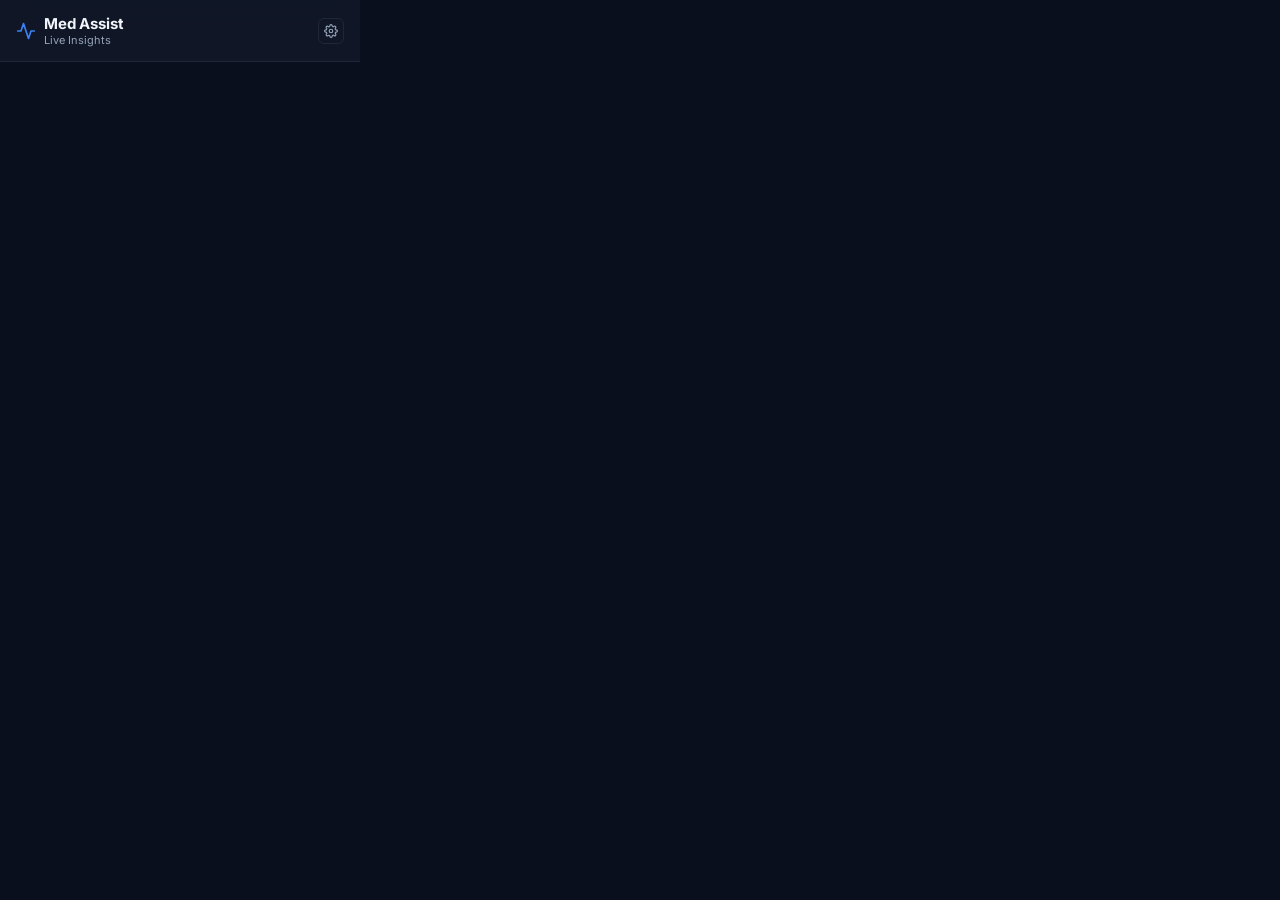
<file: med-assistant-extension/panel.html>
<!DOCTYPE html>
<html lang="en">
<head>
  <meta charset="UTF-8" />
  <meta name="viewport" content="width=device-width, initial-scale=1.0" />
  <title>Med Assist</title>
  <link href="https://fonts.googleapis.com/css2?family=Inter:wght@300;400;500;600;700&display=swap" rel="stylesheet" />
  <style>
    *, *::before, *::after { box-sizing: border-box; margin: 0; padding: 0; }

    :root {
      --bg-main: #0a0f1e;
      --bg-panel: #111827;
      --bg-card: #1e2a3a;
      --border: rgba(148, 163, 184, 0.12);
      --text-main: #f1f5f9;
      --text-muted: #94a3b8;
      --accent: #3b82f6;
      --accent-glow: rgba(59, 130, 246, 0.25);
      --success: #10b981;
      --warning: #f59e0b;
      --danger: #ef4444;
    }

    body {
      font-family: 'Inter', sans-serif;
      background: var(--bg-main);
      color: var(--text-main);
      width: 360px;
      min-height: 100vh;
      display: flex;
      flex-direction: column;
      overflow-x: hidden;
    }

    /* ─── Header ─── */
    .header {
      display: flex;
      align-items: center;
      justify-content: space-between;
      padding: 14px 16px;
      border-bottom: 1px solid var(--border);
      background: rgba(17, 24, 39, 0.9);
      backdrop-filter: blur(12px);
      position: sticky;
      top: 0;
      z-index: 10;
    }
    .header-logo {
      display: flex;
      align-items: center;
      gap: 8px;
    }
    .header-logo svg { color: var(--accent); }
    .header-title { font-size: 15px; font-weight: 700; letter-spacing: -0.01em; }
    .header-subtitle { font-size: 11px; color: var(--text-muted); }
    .header-actions { display: flex; align-items: center; gap: 8px; }
    .icon-btn {
      background: transparent;
      border: 1px solid var(--border);
      border-radius: 6px;
      color: var(--text-muted);
      cursor: pointer;
      padding: 5px;
      display: flex;
      align-items: center;
      transition: all 0.2s;
    }
    .icon-btn:hover { background: var(--bg-card); color: var(--text-main); }

    /* ─── Views ─── */
    .view { display: none; flex-direction: column; flex: 1; }
    .view.active { display: flex; }

    /* ─── Login View ─── */
    #login-view {
      align-items: center;
      justify-content: center;
      gap: 20px;
      padding: 40px 24px;
      text-align: center;
    }
    .login-icon {
      width: 72px; height: 72px;
      background: var(--accent-glow);
      border-radius: 50%;
      display: flex;
      align-items: center;
      justify-content: center;
      border: 1px solid var(--accent);
      margin-bottom: 4px;
    }
    .login-title { font-size: 20px; font-weight: 700; }
    .login-desc { color: var(--text-muted); font-size: 14px; line-height: 1.6; }
    .btn-primary {
      width: 100%;
      padding: 12px;
      background: linear-gradient(135deg, #3b82f6, #6366f1);
      border: none;
      border-radius: 10px;
      color: white;
      font-size: 14px;
      font-weight: 600;
      cursor: pointer;
      transition: opacity 0.2s, transform 0.1s;
    }
    .btn-primary:hover { opacity: 0.9; transform: translateY(-1px); }

    /* ─── Waiting View ─── */
    #waiting-view {
      align-items: center;
      justify-content: center;
      gap: 20px;
      padding: 40px 24px;
      text-align: center;
    }
    .pulse-ring {
      position: relative;
      width: 80px; height: 80px;
      display: flex;
      align-items: center;
      justify-content: center;
    }
    .pulse-ring::before, .pulse-ring::after {
      content: '';
      position: absolute;
      border-radius: 50%;
      animation: pulse-expand 2s ease-out infinite;
    }
    .pulse-ring::before {
      width: 100%; height: 100%;
      border: 2px solid var(--accent);
      opacity: 0.4;
    }
    .pulse-ring::after {
      width: 70%; height: 70%;
      border: 2px solid var(--accent);
      animation-delay: 0.6s;
      opacity: 0.2;
    }
    .pulse-inner {
      width: 44px; height: 44px;
      background: var(--accent-glow);
      border: 1px solid var(--accent);
      border-radius: 50%;
      display: flex;
      align-items: center;
      justify-content: center;
      position: relative;
      z-index: 1;
    }
    @keyframes pulse-expand {
      0% { transform: scale(1); opacity: 0.5; }
      100% { transform: scale(1.5); opacity: 0; }
    }
    .waiting-title { font-size: 17px; font-weight: 600; }
    .waiting-desc { color: var(--text-muted); font-size: 13px; line-height: 1.6; max-width: 260px; }
    .waiting-dots span {
      display: inline-block;
      animation: dot-blink 1.4s infinite;
      color: var(--accent);
    }
    .waiting-dots span:nth-child(2) { animation-delay: 0.2s; }
    .waiting-dots span:nth-child(3) { animation-delay: 0.4s; }
    @keyframes dot-blink { 0%, 80%, 100% { opacity: 0; } 40% { opacity: 1; } }

    /* ─── Active View ─── */
    #active-view { padding: 0; overflow-y: auto; gap: 0; }

    .consultation-card {
      margin: 12px;
      padding: 14px;
      background: var(--bg-card);
      border: 1px solid var(--border);
      border-radius: 12px;
      border-left: 3px solid var(--accent);
    }
    .consult-header { display: flex; align-items: flex-start; justify-content: space-between; gap: 8px; margin-bottom: 10px; }
    .consult-title { font-size: 14px; font-weight: 600; line-height: 1.3; }
    .status-badge {
      font-size: 10px;
      font-weight: 700;
      padding: 3px 8px;
      border-radius: 10px;
      white-space: nowrap;
      flex-shrink: 0;
    }
    .status-active {
      background: rgba(16, 185, 129, 0.15);
      color: var(--success);
      border: 1px solid rgba(16, 185, 129, 0.3);
    }
    .status-finished {
      background: rgba(239, 68, 68, 0.12);
      color: var(--danger);
      border: 1px solid rgba(239, 68, 68, 0.3);
    }
    .consult-meta { display: flex; flex-direction: column; gap: 4px; }
    .meta-row {
      display: flex;
      align-items: center;
      gap: 6px;
      font-size: 12px;
      color: var(--text-muted);
    }
    .meta-row svg { flex-shrink: 0; color: var(--accent); opacity: 0.7; }

    /* live indicator */
    .live-badge {
      display: flex;
      align-items: center;
      gap: 6px;
      font-size: 11px;
      font-weight: 700;
      color: var(--success);
      margin-top: 8px;
      padding-top: 8px;
      border-top: 1px solid var(--border);
    }
    .live-dot {
      width: 7px; height: 7px;
      border-radius: 50%;
      background: var(--success);
      animation: live-pulse 2s ease infinite;
    }
    @keyframes live-pulse {
      0%, 100% { opacity: 1; box-shadow: 0 0 0 0 rgba(16,185,129,0.5); }
      50% { opacity: 0.6; box-shadow: 0 0 0 5px rgba(16,185,129,0); }
    }
    .finished-badge {
      display: flex;
      align-items: center;
      gap: 6px;
      font-size: 11px;
      font-weight: 700;
      color: var(--danger);
      margin-top: 8px;
      padding-top: 8px;
      border-top: 1px solid var(--border);
    }

    /* ─── Insights Section ─── */
    .section-header {
      display: flex;
      align-items: center;
      justify-content: space-between;
      padding: 10px 12px 6px;
    }
    .section-label {
      font-size: 11px;
      font-weight: 700;
      text-transform: uppercase;
      letter-spacing: 0.07em;
      color: var(--text-muted);
      display: flex;
      align-items: center;
      gap: 6px;
    }
    .insight-count {
      font-size: 11px;
      background: var(--bg-card);
      border: 1px solid var(--border);
      border-radius: 8px;
      padding: 2px 7px;
      color: var(--text-muted);
    }

    #insights-list { padding: 0 12px 16px; display: flex; flex-direction: column; gap: 10px; }

    .insight-card {
      background: var(--bg-card);
      border: 1px solid var(--border);
      border-radius: 12px;
      overflow: hidden;
      animation: slideIn 0.3s ease;
    }
    @keyframes slideIn { from { opacity: 0; transform: translateY(-6px); } to { opacity: 1; transform: translateY(0); } }

    .insight-card-header {
      display: flex;
      align-items: center;
      justify-content: space-between;
      padding: 10px 12px;
      cursor: pointer;
      user-select: none;
      border-bottom: 1px solid var(--border);
    }
    .insight-card-header:hover { background: rgba(255,255,255,0.02); }
    .insight-update-label { font-size: 12px; font-weight: 700; color: var(--accent); }
    .insight-time { font-size: 11px; color: var(--text-muted); }
    .insight-chevron { color: var(--text-muted); transition: transform 0.2s; }
    .insight-card.collapsed .insight-chevron { transform: rotate(-90deg); }

    .insight-body { padding: 12px; display: flex; flex-direction: column; gap: 10px; }
    .insight-card.collapsed .insight-body { display: none; }

    .insight-section + .insight-section { margin-top: 8px; }
    .insight-section-label {
      font-size: 11px;
      font-weight: 700;
      text-transform: uppercase;
      letter-spacing: 0.06em;
      margin-bottom: 5px;
    }
    .label-summary { color: #60a5fa; }
    .label-problems { color: #f472b6; }
    .label-suggestions { color: #34d399; }
    .label-risks { color: #fb923c; }
    .insight-section-text {
      font-size: 12.5px;
      color: var(--text-muted);
      line-height: 1.6;
      white-space: pre-wrap;
    }

    /* Empty / Loading states */
    .empty-state {
      display: flex;
      flex-direction: column;
      align-items: center;
      gap: 10px;
      padding: 32px 20px;
      text-align: center;
      color: var(--text-muted);
    }
    .empty-state svg { opacity: 0.4; }
    .empty-state p { font-size: 13px; line-height: 1.6; }

    .spinner {
      width: 24px; height: 24px;
      border: 2px solid var(--border);
      border-top-color: var(--accent);
      border-radius: 50%;
      animation: spin 0.8s linear infinite;
      margin: 0 auto;
    }
    @keyframes spin { to { transform: rotate(360deg); } }
  </style>
</head>
<body>

  <!-- Header -->
  <div class="header">
    <div class="header-logo">
      <svg width="20" height="20" viewBox="0 0 24 24" fill="none" stroke="currentColor" stroke-width="2" stroke-linecap="round" stroke-linejoin="round">
        <path d="M22 12h-4l-3 9L9 3l-3 9H2"/>
      </svg>
      <div>
        <div class="header-title">Med Assist</div>
        <div class="header-subtitle">Live Insights</div>
      </div>
    </div>
    <div class="header-actions">
      <button class="icon-btn" id="settings-btn" title="Settings">
        <svg width="14" height="14" viewBox="0 0 24 24" fill="none" stroke="currentColor" stroke-width="2" stroke-linecap="round" stroke-linejoin="round">
          <circle cx="12" cy="12" r="3"/><path d="M19.4 15a1.65 1.65 0 0 0 .33 1.82l.06.06a2 2 0 0 1-2.83 2.83l-.06-.06a1.65 1.65 0 0 0-1.82-.33 1.65 1.65 0 0 0-1 1.51V21a2 2 0 0 1-4 0v-.09A1.65 1.65 0 0 0 9 19.4a1.65 1.65 0 0 0-1.82.33l-.06.06a2 2 0 0 1-2.83-2.83l.06-.06A1.65 1.65 0 0 0 4.68 15a1.65 1.65 0 0 0-1.51-1H3a2 2 0 0 1 0-4h.09A1.65 1.65 0 0 0 4.6 9a1.65 1.65 0 0 0-.33-1.82l-.06-.06a2 2 0 0 1 2.83-2.83l.06.06A1.65 1.65 0 0 0 9 4.68a1.65 1.65 0 0 0 1-1.51V3a2 2 0 0 1 4 0v.09a1.65 1.65 0 0 0 1 1.51 1.65 1.65 0 0 0 1.82-.33l.06-.06a2 2 0 0 1 2.83 2.83l-.06.06A1.65 1.65 0 0 0 19.4 9a1.65 1.65 0 0 0 1.51 1H21a2 2 0 0 1 0 4h-.09a1.65 1.65 0 0 0-1.51 1z"/>
        </svg>
      </button>
    </div>
  </div>

  <!-- Login View -->
  <div class="view" id="login-view">
    <div class="login-icon">
      <svg width="32" height="32" viewBox="0 0 24 24" fill="none" stroke="#3b82f6" stroke-width="1.5">
        <path d="M20 21v-2a4 4 0 0 0-4-4H8a4 4 0 0 0-4 4v2"/><circle cx="12" cy="7" r="4"/>
      </svg>
    </div>
    <div>
      <div class="login-title">Sign in required</div>
    </div>
    <div class="login-desc">Please log in to Med Assist to view live AI insights from your active consultation.</div>
    <button class="btn-primary" id="login-btn">Open Med Assist Dashboard</button>
  </div>

  <!-- Waiting View -->
  <div class="view" id="waiting-view">
    <div class="pulse-ring">
      <div class="pulse-inner">
        <svg width="20" height="20" viewBox="0 0 24 24" fill="none" stroke="#3b82f6" stroke-width="2">
          <path d="M22 12h-4l-3 9L9 3l-3 9H2"/>
        </svg>
      </div>
    </div>
    <div class="waiting-title">Waiting for consultation</div>
    <div class="waiting-desc">Live insights will appear automatically when an active consultation is detected.</div>
    <div class="waiting-dots">
      <span>●</span><span>●</span><span>●</span>
    </div>
  </div>

  <!-- Active View -->
  <div class="view" id="active-view">

    <!-- Consultation Info Card -->
    <div class="consultation-card" id="consultation-card">
      <div class="consult-header">
        <div class="consult-title" id="consult-title">Loading…</div>
        <div class="status-badge status-active" id="status-badge">Active</div>
      </div>
      <div class="consult-meta">
        <div class="meta-row" id="meta-patient" style="display:none">
          <svg width="12" height="12" viewBox="0 0 24 24" fill="none" stroke="currentColor" stroke-width="2"><path d="M20 21v-2a4 4 0 0 0-4-4H8a4 4 0 0 0-4 4v2"/><circle cx="12" cy="7" r="4"/></svg>
          <span id="patient-name">—</span>
        </div>
        <div class="meta-row">
          <svg width="12" height="12" viewBox="0 0 24 24" fill="none" stroke="currentColor" stroke-width="2"><circle cx="12" cy="12" r="10"/><polyline points="12 6 12 12 16 14"/></svg>
          <span id="consult-time">—</span>
        </div>
      </div>
      <div class="live-badge" id="live-badge">
        <div class="live-dot"></div>
        Live Insights Active
      </div>
      <div class="finished-badge" id="finished-badge" style="display:none">
        <svg width="12" height="12" viewBox="0 0 24 24" fill="none" stroke="currentColor" stroke-width="2"><circle cx="12" cy="12" r="10"/><line x1="12" y1="8" x2="12" y2="12"/><line x1="12" y1="16" x2="12.01" y2="16"/></svg>
        Polling Finished
      </div>
    </div>

    <!-- Insights Section -->
    <div class="section-header">
      <div class="section-label">
        <svg width="13" height="13" viewBox="0 0 24 24" fill="none" stroke="currentColor" stroke-width="2"><polygon points="13 2 3 14 12 14 11 22 21 10 12 10 13 2"/></svg>
        Live AI Insights
      </div>
      <div class="insight-count" id="insight-count">0 updates</div>
    </div>

    <div id="insights-list">
      <div class="empty-state" id="empty-state">
        <svg width="32" height="32" viewBox="0 0 24 24" fill="none" stroke="currentColor" stroke-width="1.5">
          <path d="M22 12h-4l-3 9L9 3l-3 9H2"/>
        </svg>
        <p>Listening for significant conversation updates…</p>
      </div>
    </div>

  </div>

  <script src="panel.js"></script>
</body>
</html>
</file>
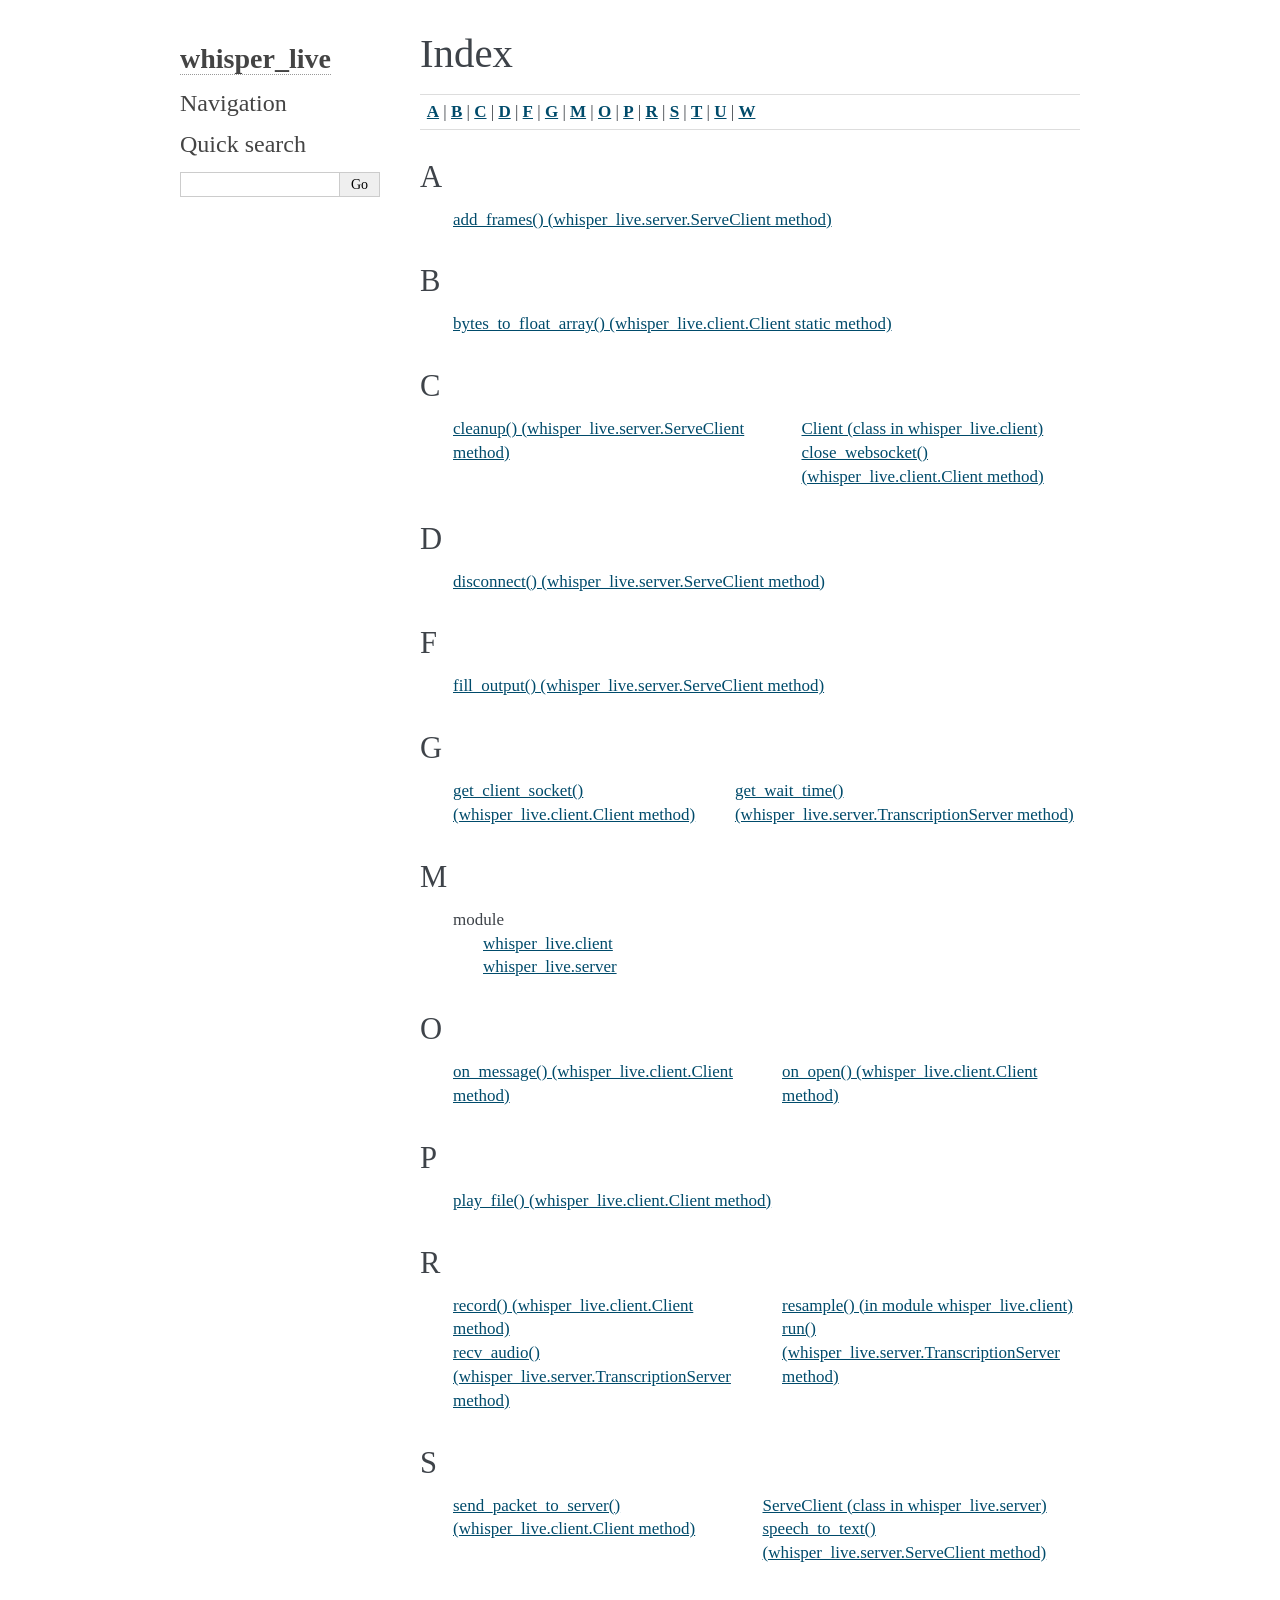
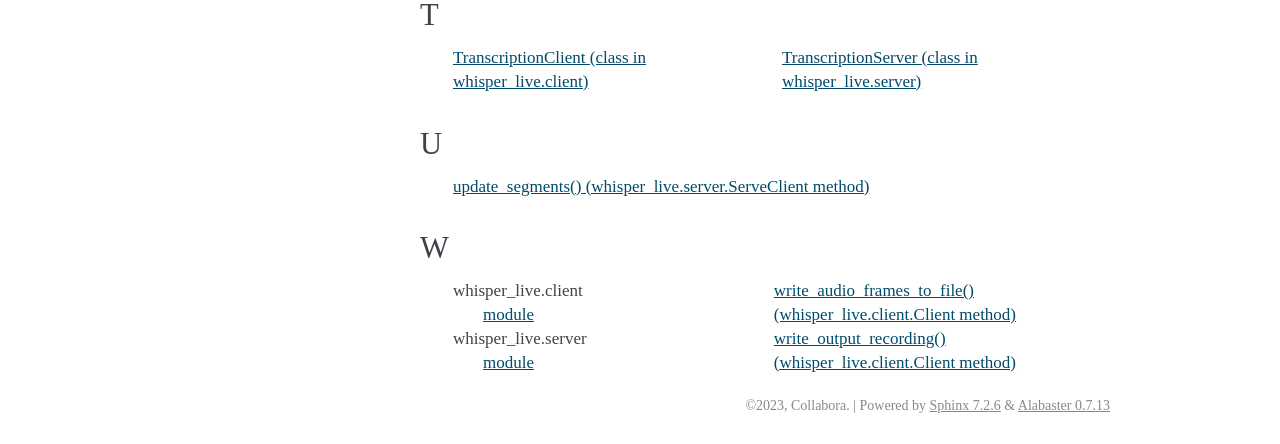
<file: vexa/services/WhisperLive/docs/html/genindex.html>
<!DOCTYPE html>

<html lang="en" data-content_root="./">
  <head>
    <meta charset="utf-8" />
    <meta name="viewport" content="width=device-width, initial-scale=1.0" />
    <title>Index &#8212; whisper_live  documentation</title>
    <link rel="stylesheet" type="text/css" href="_static/pygments.css?v=4f649999" />
    <link rel="stylesheet" type="text/css" href="_static/alabaster.css?v=039e1c02" />
    <script src="_static/documentation_options.js?v=5929fcd5"></script>
    <script src="_static/doctools.js?v=888ff710"></script>
    <script src="_static/sphinx_highlight.js?v=dc90522c"></script>
    <link rel="index" title="Index" href="#" />
    <link rel="search" title="Search" href="search.html" />
   
  <link rel="stylesheet" href="_static/custom.css" type="text/css" />
  
  
  <meta name="viewport" content="width=device-width, initial-scale=0.9, maximum-scale=0.9" />

  </head><body>
  

    <div class="document">
      <div class="documentwrapper">
        <div class="bodywrapper">
          

          <div class="body" role="main">
            

<h1 id="index">Index</h1>

<div class="genindex-jumpbox">
 <a href="#A"><strong>A</strong></a>
 | <a href="#B"><strong>B</strong></a>
 | <a href="#C"><strong>C</strong></a>
 | <a href="#D"><strong>D</strong></a>
 | <a href="#F"><strong>F</strong></a>
 | <a href="#G"><strong>G</strong></a>
 | <a href="#M"><strong>M</strong></a>
 | <a href="#O"><strong>O</strong></a>
 | <a href="#P"><strong>P</strong></a>
 | <a href="#R"><strong>R</strong></a>
 | <a href="#S"><strong>S</strong></a>
 | <a href="#T"><strong>T</strong></a>
 | <a href="#U"><strong>U</strong></a>
 | <a href="#W"><strong>W</strong></a>
 
</div>
<h2 id="A">A</h2>
<table style="width: 100%" class="indextable genindextable"><tr>
  <td style="width: 33%; vertical-align: top;"><ul>
      <li><a href="index.html#whisper_live.server.ServeClient.add_frames">add_frames() (whisper_live.server.ServeClient method)</a>
</li>
  </ul></td>
</tr></table>

<h2 id="B">B</h2>
<table style="width: 100%" class="indextable genindextable"><tr>
  <td style="width: 33%; vertical-align: top;"><ul>
      <li><a href="index.html#whisper_live.client.Client.bytes_to_float_array">bytes_to_float_array() (whisper_live.client.Client static method)</a>
</li>
  </ul></td>
</tr></table>

<h2 id="C">C</h2>
<table style="width: 100%" class="indextable genindextable"><tr>
  <td style="width: 33%; vertical-align: top;"><ul>
      <li><a href="index.html#whisper_live.server.ServeClient.cleanup">cleanup() (whisper_live.server.ServeClient method)</a>
</li>
  </ul></td>
  <td style="width: 33%; vertical-align: top;"><ul>
      <li><a href="index.html#whisper_live.client.Client">Client (class in whisper_live.client)</a>
</li>
      <li><a href="index.html#whisper_live.client.Client.close_websocket">close_websocket() (whisper_live.client.Client method)</a>
</li>
  </ul></td>
</tr></table>

<h2 id="D">D</h2>
<table style="width: 100%" class="indextable genindextable"><tr>
  <td style="width: 33%; vertical-align: top;"><ul>
      <li><a href="index.html#whisper_live.server.ServeClient.disconnect">disconnect() (whisper_live.server.ServeClient method)</a>
</li>
  </ul></td>
</tr></table>

<h2 id="F">F</h2>
<table style="width: 100%" class="indextable genindextable"><tr>
  <td style="width: 33%; vertical-align: top;"><ul>
      <li><a href="index.html#whisper_live.server.ServeClient.fill_output">fill_output() (whisper_live.server.ServeClient method)</a>
</li>
  </ul></td>
</tr></table>

<h2 id="G">G</h2>
<table style="width: 100%" class="indextable genindextable"><tr>
  <td style="width: 33%; vertical-align: top;"><ul>
      <li><a href="index.html#whisper_live.client.Client.get_client_socket">get_client_socket() (whisper_live.client.Client method)</a>
</li>
  </ul></td>
  <td style="width: 33%; vertical-align: top;"><ul>
      <li><a href="index.html#whisper_live.server.TranscriptionServer.get_wait_time">get_wait_time() (whisper_live.server.TranscriptionServer method)</a>
</li>
  </ul></td>
</tr></table>

<h2 id="M">M</h2>
<table style="width: 100%" class="indextable genindextable"><tr>
  <td style="width: 33%; vertical-align: top;"><ul>
      <li>
    module

      <ul>
        <li><a href="index.html#module-whisper_live.client">whisper_live.client</a>
</li>
        <li><a href="index.html#module-whisper_live.server">whisper_live.server</a>
</li>
      </ul></li>
  </ul></td>
</tr></table>

<h2 id="O">O</h2>
<table style="width: 100%" class="indextable genindextable"><tr>
  <td style="width: 33%; vertical-align: top;"><ul>
      <li><a href="index.html#whisper_live.client.Client.on_message">on_message() (whisper_live.client.Client method)</a>
</li>
  </ul></td>
  <td style="width: 33%; vertical-align: top;"><ul>
      <li><a href="index.html#whisper_live.client.Client.on_open">on_open() (whisper_live.client.Client method)</a>
</li>
  </ul></td>
</tr></table>

<h2 id="P">P</h2>
<table style="width: 100%" class="indextable genindextable"><tr>
  <td style="width: 33%; vertical-align: top;"><ul>
      <li><a href="index.html#whisper_live.client.Client.play_file">play_file() (whisper_live.client.Client method)</a>
</li>
  </ul></td>
</tr></table>

<h2 id="R">R</h2>
<table style="width: 100%" class="indextable genindextable"><tr>
  <td style="width: 33%; vertical-align: top;"><ul>
      <li><a href="index.html#whisper_live.client.Client.record">record() (whisper_live.client.Client method)</a>
</li>
      <li><a href="index.html#whisper_live.server.TranscriptionServer.recv_audio">recv_audio() (whisper_live.server.TranscriptionServer method)</a>
</li>
  </ul></td>
  <td style="width: 33%; vertical-align: top;"><ul>
      <li><a href="index.html#whisper_live.client.resample">resample() (in module whisper_live.client)</a>
</li>
      <li><a href="index.html#whisper_live.server.TranscriptionServer.run">run() (whisper_live.server.TranscriptionServer method)</a>
</li>
  </ul></td>
</tr></table>

<h2 id="S">S</h2>
<table style="width: 100%" class="indextable genindextable"><tr>
  <td style="width: 33%; vertical-align: top;"><ul>
      <li><a href="index.html#whisper_live.client.Client.send_packet_to_server">send_packet_to_server() (whisper_live.client.Client method)</a>
</li>
  </ul></td>
  <td style="width: 33%; vertical-align: top;"><ul>
      <li><a href="index.html#whisper_live.server.ServeClient">ServeClient (class in whisper_live.server)</a>
</li>
      <li><a href="index.html#whisper_live.server.ServeClient.speech_to_text">speech_to_text() (whisper_live.server.ServeClient method)</a>
</li>
  </ul></td>
</tr></table>

<h2 id="T">T</h2>
<table style="width: 100%" class="indextable genindextable"><tr>
  <td style="width: 33%; vertical-align: top;"><ul>
      <li><a href="index.html#whisper_live.client.TranscriptionClient">TranscriptionClient (class in whisper_live.client)</a>
</li>
  </ul></td>
  <td style="width: 33%; vertical-align: top;"><ul>
      <li><a href="index.html#whisper_live.server.TranscriptionServer">TranscriptionServer (class in whisper_live.server)</a>
</li>
  </ul></td>
</tr></table>

<h2 id="U">U</h2>
<table style="width: 100%" class="indextable genindextable"><tr>
  <td style="width: 33%; vertical-align: top;"><ul>
      <li><a href="index.html#whisper_live.server.ServeClient.update_segments">update_segments() (whisper_live.server.ServeClient method)</a>
</li>
  </ul></td>
</tr></table>

<h2 id="W">W</h2>
<table style="width: 100%" class="indextable genindextable"><tr>
  <td style="width: 33%; vertical-align: top;"><ul>
      <li>
    whisper_live.client

      <ul>
        <li><a href="index.html#module-whisper_live.client">module</a>
</li>
      </ul></li>
      <li>
    whisper_live.server

      <ul>
        <li><a href="index.html#module-whisper_live.server">module</a>
</li>
      </ul></li>
  </ul></td>
  <td style="width: 33%; vertical-align: top;"><ul>
      <li><a href="index.html#whisper_live.client.Client.write_audio_frames_to_file">write_audio_frames_to_file() (whisper_live.client.Client method)</a>
</li>
      <li><a href="index.html#whisper_live.client.Client.write_output_recording">write_output_recording() (whisper_live.client.Client method)</a>
</li>
  </ul></td>
</tr></table>



          </div>
          
        </div>
      </div>
      <div class="sphinxsidebar" role="navigation" aria-label="main navigation">
        <div class="sphinxsidebarwrapper">
<h1 class="logo"><a href="index.html">whisper_live</a></h1>








<h3>Navigation</h3>

<div class="relations">
<h3>Related Topics</h3>
<ul>
  <li><a href="index.html">Documentation overview</a><ul>
  </ul></li>
</ul>
</div>
<div id="searchbox" style="display: none" role="search">
  <h3 id="searchlabel">Quick search</h3>
    <div class="searchformwrapper">
    <form class="search" action="search.html" method="get">
      <input type="text" name="q" aria-labelledby="searchlabel" autocomplete="off" autocorrect="off" autocapitalize="off" spellcheck="false"/>
      <input type="submit" value="Go" />
    </form>
    </div>
</div>
<script>document.getElementById('searchbox').style.display = "block"</script>








        </div>
      </div>
      <div class="clearer"></div>
    </div>
    <div class="footer">
      &copy;2023, Collabora.
      
      |
      Powered by <a href="http://sphinx-doc.org/">Sphinx 7.2.6</a>
      &amp; <a href="https://github.com/bitprophet/alabaster">Alabaster 0.7.13</a>
      
    </div>

    

    
  </body>
</html>
</file>
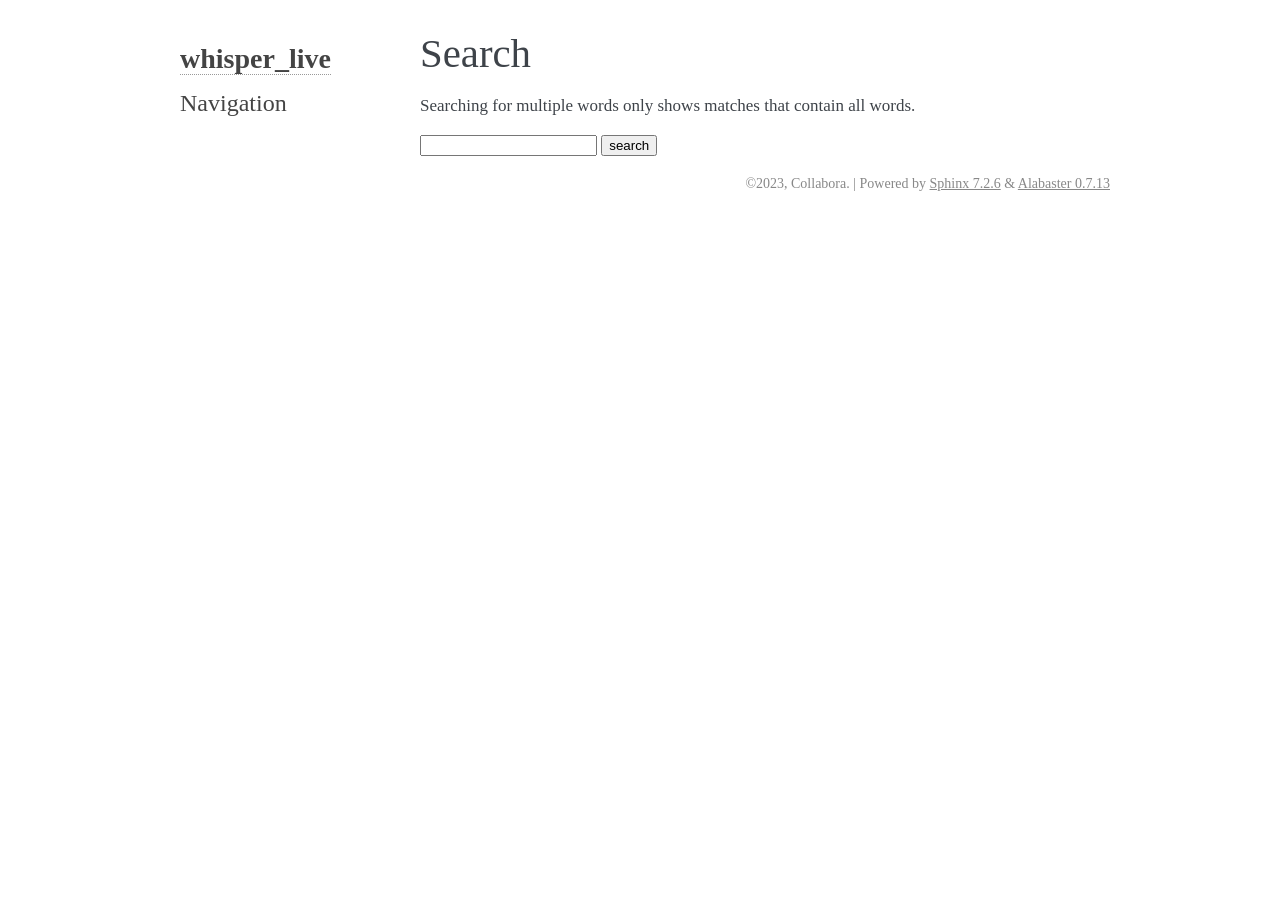
<file: vexa/services/WhisperLive/docs/html/search.html>
<!DOCTYPE html>

<html lang="en" data-content_root="./">
  <head>
    <meta charset="utf-8" />
    <meta name="viewport" content="width=device-width, initial-scale=1.0" />
    <title>Search &#8212; whisper_live  documentation</title>
    <link rel="stylesheet" type="text/css" href="_static/pygments.css?v=4f649999" />
    <link rel="stylesheet" type="text/css" href="_static/alabaster.css?v=039e1c02" />
    
    <script src="_static/documentation_options.js?v=5929fcd5"></script>
    <script src="_static/doctools.js?v=888ff710"></script>
    <script src="_static/sphinx_highlight.js?v=dc90522c"></script>
    <script src="_static/searchtools.js"></script>
    <script src="_static/language_data.js"></script>
    <link rel="index" title="Index" href="genindex.html" />
    <link rel="search" title="Search" href="#" />
  <script src="searchindex.js" defer></script>
  
   
  <link rel="stylesheet" href="_static/custom.css" type="text/css" />
  
  
  <meta name="viewport" content="width=device-width, initial-scale=0.9, maximum-scale=0.9" />


  </head><body>
  

    <div class="document">
      <div class="documentwrapper">
        <div class="bodywrapper">
          

          <div class="body" role="main">
            
  <h1 id="search-documentation">Search</h1>
  
  <noscript>
  <div class="admonition warning">
  <p>
    Please activate JavaScript to enable the search
    functionality.
  </p>
  </div>
  </noscript>
  
  
  <p>
    Searching for multiple words only shows matches that contain
    all words.
  </p>
  
  
  <form action="" method="get">
    <input type="text" name="q" aria-labelledby="search-documentation" value="" autocomplete="off" autocorrect="off" autocapitalize="off" spellcheck="false"/>
    <input type="submit" value="search" />
    <span id="search-progress" style="padding-left: 10px"></span>
  </form>
  
  
  
  <div id="search-results">
  
  </div>
  

          </div>
          
        </div>
      </div>
      <div class="sphinxsidebar" role="navigation" aria-label="main navigation">
        <div class="sphinxsidebarwrapper">
<h1 class="logo"><a href="index.html">whisper_live</a></h1>








<h3>Navigation</h3>

<div class="relations">
<h3>Related Topics</h3>
<ul>
  <li><a href="index.html">Documentation overview</a><ul>
  </ul></li>
</ul>
</div>








        </div>
      </div>
      <div class="clearer"></div>
    </div>
    <div class="footer">
      &copy;2023, Collabora.
      
      |
      Powered by <a href="http://sphinx-doc.org/">Sphinx 7.2.6</a>
      &amp; <a href="https://github.com/bitprophet/alabaster">Alabaster 0.7.13</a>
      
    </div>

    

    
  </body>
</html>
</file>
<file: vexa/services/WhisperLive/docs/html/_static/pygments.css>
pre { line-height: 125%; }
td.linenos .normal { color: inherit; background-color: transparent; padding-left: 5px; padding-right: 5px; }
span.linenos { color: inherit; background-color: transparent; padding-left: 5px; padding-right: 5px; }
td.linenos .special { color: #000000; background-color: #ffffc0; padding-left: 5px; padding-right: 5px; }
span.linenos.special { color: #000000; background-color: #ffffc0; padding-left: 5px; padding-right: 5px; }
.highlight .hll { background-color: #ffffcc }
.highlight { background: #f8f8f8; }
.highlight .c { color: #8f5902; font-style: italic } /* Comment */
.highlight .err { color: #a40000; border: 1px solid #ef2929 } /* Error */
.highlight .g { color: #000000 } /* Generic */
.highlight .k { color: #004461; font-weight: bold } /* Keyword */
.highlight .l { color: #000000 } /* Literal */
.highlight .n { color: #000000 } /* Name */
.highlight .o { color: #582800 } /* Operator */
.highlight .x { color: #000000 } /* Other */
.highlight .p { color: #000000; font-weight: bold } /* Punctuation */
.highlight .ch { color: #8f5902; font-style: italic } /* Comment.Hashbang */
.highlight .cm { color: #8f5902; font-style: italic } /* Comment.Multiline */
.highlight .cp { color: #8f5902 } /* Comment.Preproc */
.highlight .cpf { color: #8f5902; font-style: italic } /* Comment.PreprocFile */
.highlight .c1 { color: #8f5902; font-style: italic } /* Comment.Single */
.highlight .cs { color: #8f5902; font-style: italic } /* Comment.Special */
.highlight .gd { color: #a40000 } /* Generic.Deleted */
.highlight .ge { color: #000000; font-style: italic } /* Generic.Emph */
.highlight .ges { color: #000000 } /* Generic.EmphStrong */
.highlight .gr { color: #ef2929 } /* Generic.Error */
.highlight .gh { color: #000080; font-weight: bold } /* Generic.Heading */
.highlight .gi { color: #00A000 } /* Generic.Inserted */
.highlight .go { color: #888888 } /* Generic.Output */
.highlight .gp { color: #745334 } /* Generic.Prompt */
.highlight .gs { color: #000000; font-weight: bold } /* Generic.Strong */
.highlight .gu { color: #800080; font-weight: bold } /* Generic.Subheading */
.highlight .gt { color: #a40000; font-weight: bold } /* Generic.Traceback */
.highlight .kc { color: #004461; font-weight: bold } /* Keyword.Constant */
.highlight .kd { color: #004461; font-weight: bold } /* Keyword.Declaration */
.highlight .kn { color: #004461; font-weight: bold } /* Keyword.Namespace */
.highlight .kp { color: #004461; font-weight: bold } /* Keyword.Pseudo */
.highlight .kr { color: #004461; font-weight: bold } /* Keyword.Reserved */
.highlight .kt { color: #004461; font-weight: bold } /* Keyword.Type */
.highlight .ld { color: #000000 } /* Literal.Date */
.highlight .m { color: #990000 } /* Literal.Number */
.highlight .s { color: #4e9a06 } /* Literal.String */
.highlight .na { color: #c4a000 } /* Name.Attribute */
.highlight .nb { color: #004461 } /* Name.Builtin */
.highlight .nc { color: #000000 } /* Name.Class */
.highlight .no { color: #000000 } /* Name.Constant */
.highlight .nd { color: #888888 } /* Name.Decorator */
.highlight .ni { color: #ce5c00 } /* Name.Entity */
.highlight .ne { color: #cc0000; font-weight: bold } /* Name.Exception */
.highlight .nf { color: #000000 } /* Name.Function */
.highlight .nl { color: #f57900 } /* Name.Label */
.highlight .nn { color: #000000 } /* Name.Namespace */
.highlight .nx { color: #000000 } /* Name.Other */
.highlight .py { color: #000000 } /* Name.Property */
.highlight .nt { color: #004461; font-weight: bold } /* Name.Tag */
.highlight .nv { color: #000000 } /* Name.Variable */
.highlight .ow { color: #004461; font-weight: bold } /* Operator.Word */
.highlight .pm { color: #000000; font-weight: bold } /* Punctuation.Marker */
.highlight .w { color: #f8f8f8; text-decoration: underline } /* Text.Whitespace */
.highlight .mb { color: #990000 } /* Literal.Number.Bin */
.highlight .mf { color: #990000 } /* Literal.Number.Float */
.highlight .mh { color: #990000 } /* Literal.Number.Hex */
.highlight .mi { color: #990000 } /* Literal.Number.Integer */
.highlight .mo { color: #990000 } /* Literal.Number.Oct */
.highlight .sa { color: #4e9a06 } /* Literal.String.Affix */
.highlight .sb { color: #4e9a06 } /* Literal.String.Backtick */
.highlight .sc { color: #4e9a06 } /* Literal.String.Char */
.highlight .dl { color: #4e9a06 } /* Literal.String.Delimiter */
.highlight .sd { color: #8f5902; font-style: italic } /* Literal.String.Doc */
.highlight .s2 { color: #4e9a06 } /* Literal.String.Double */
.highlight .se { color: #4e9a06 } /* Literal.String.Escape */
.highlight .sh { color: #4e9a06 } /* Literal.String.Heredoc */
.highlight .si { color: #4e9a06 } /* Literal.String.Interpol */
.highlight .sx { color: #4e9a06 } /* Literal.String.Other */
.highlight .sr { color: #4e9a06 } /* Literal.String.Regex */
.highlight .s1 { color: #4e9a06 } /* Literal.String.Single */
.highlight .ss { color: #4e9a06 } /* Literal.String.Symbol */
.highlight .bp { color: #3465a4 } /* Name.Builtin.Pseudo */
.highlight .fm { color: #000000 } /* Name.Function.Magic */
.highlight .vc { color: #000000 } /* Name.Variable.Class */
.highlight .vg { color: #000000 } /* Name.Variable.Global */
.highlight .vi { color: #000000 } /* Name.Variable.Instance */
.highlight .vm { color: #000000 } /* Name.Variable.Magic */
.highlight .il { color: #990000 } /* Literal.Number.Integer.Long */
</file>
<file: vexa/services/WhisperLive/docs/html/_static/alabaster.css>
@import url("basic.css");

/* -- page layout ----------------------------------------------------------- */

body {
    font-family: Georgia, serif;
    font-size: 17px;
    background-color: #fff;
    color: #000;
    margin: 0;
    padding: 0;
}


div.document {
    width: 940px;
    margin: 30px auto 0 auto;
}

div.documentwrapper {
    float: left;
    width: 100%;
}

div.bodywrapper {
    margin: 0 0 0 220px;
}

div.sphinxsidebar {
    width: 220px;
    font-size: 14px;
    line-height: 1.5;
}

hr {
    border: 1px solid #B1B4B6;
}

div.body {
    background-color: #fff;
    color: #3E4349;
    padding: 0 30px 0 30px;
}

div.body > .section {
    text-align: left;
}

div.footer {
    width: 940px;
    margin: 20px auto 30px auto;
    font-size: 14px;
    color: #888;
    text-align: right;
}

div.footer a {
    color: #888;
}

p.caption {
    font-family: inherit;
    font-size: inherit;
}


div.relations {
    display: none;
}


div.sphinxsidebar a {
    color: #444;
    text-decoration: none;
    border-bottom: 1px dotted #999;
}

div.sphinxsidebar a:hover {
    border-bottom: 1px solid #999;
}

div.sphinxsidebarwrapper {
    padding: 18px 10px;
}

div.sphinxsidebarwrapper p.logo {
    padding: 0;
    margin: -10px 0 0 0px;
    text-align: center;
}

div.sphinxsidebarwrapper h1.logo {
    margin-top: -10px;
    text-align: center;
    margin-bottom: 5px;
    text-align: left;
}

div.sphinxsidebarwrapper h1.logo-name {
    margin-top: 0px;
}

div.sphinxsidebarwrapper p.blurb {
    margin-top: 0;
    font-style: normal;
}

div.sphinxsidebar h3,
div.sphinxsidebar h4 {
    font-family: Georgia, serif;
    color: #444;
    font-size: 24px;
    font-weight: normal;
    margin: 0 0 5px 0;
    padding: 0;
}

div.sphinxsidebar h4 {
    font-size: 20px;
}

div.sphinxsidebar h3 a {
    color: #444;
}

div.sphinxsidebar p.logo a,
div.sphinxsidebar h3 a,
div.sphinxsidebar p.logo a:hover,
div.sphinxsidebar h3 a:hover {
    border: none;
}

div.sphinxsidebar p {
    color: #555;
    margin: 10px 0;
}

div.sphinxsidebar ul {
    margin: 10px 0;
    padding: 0;
    color: #000;
}

div.sphinxsidebar ul li.toctree-l1 > a {
    font-size: 120%;
}

div.sphinxsidebar ul li.toctree-l2 > a {
    font-size: 110%;
}

div.sphinxsidebar input {
    border: 1px solid #CCC;
    font-family: Georgia, serif;
    font-size: 1em;
}

div.sphinxsidebar hr {
    border: none;
    height: 1px;
    color: #AAA;
    background: #AAA;

    text-align: left;
    margin-left: 0;
    width: 50%;
}

div.sphinxsidebar .badge {
    border-bottom: none;
}

div.sphinxsidebar .badge:hover {
    border-bottom: none;
}

/* To address an issue with donation coming after search */
div.sphinxsidebar h3.donation {
    margin-top: 10px;
}

/* -- body styles ----------------------------------------------------------- */

a {
    color: #004B6B;
    text-decoration: underline;
}

a:hover {
    color: #6D4100;
    text-decoration: underline;
}

div.body h1,
div.body h2,
div.body h3,
div.body h4,
div.body h5,
div.body h6 {
    font-family: Georgia, serif;
    font-weight: normal;
    margin: 30px 0px 10px 0px;
    padding: 0;
}

div.body h1 { margin-top: 0; padding-top: 0; font-size: 240%; }
div.body h2 { font-size: 180%; }
div.body h3 { font-size: 150%; }
div.body h4 { font-size: 130%; }
div.body h5 { font-size: 100%; }
div.body h6 { font-size: 100%; }

a.headerlink {
    color: #DDD;
    padding: 0 4px;
    text-decoration: none;
}

a.headerlink:hover {
    color: #444;
    background: #EAEAEA;
}

div.body p, div.body dd, div.body li {
    line-height: 1.4em;
}

div.admonition {
    margin: 20px 0px;
    padding: 10px 30px;
    background-color: #EEE;
    border: 1px solid #CCC;
}

div.admonition tt.xref, div.admonition code.xref, div.admonition a tt {
    background-color: #FBFBFB;
    border-bottom: 1px solid #fafafa;
}

div.admonition p.admonition-title {
    font-family: Georgia, serif;
    font-weight: normal;
    font-size: 24px;
    margin: 0 0 10px 0;
    padding: 0;
    line-height: 1;
}

div.admonition p.last {
    margin-bottom: 0;
}

div.highlight {
    background-color: #fff;
}

dt:target, .highlight {
    background: #FAF3E8;
}

div.warning {
    background-color: #FCC;
    border: 1px solid #FAA;
}

div.danger {
    background-color: #FCC;
    border: 1px solid #FAA;
    -moz-box-shadow: 2px 2px 4px #D52C2C;
    -webkit-box-shadow: 2px 2px 4px #D52C2C;
    box-shadow: 2px 2px 4px #D52C2C;
}

div.error {
    background-color: #FCC;
    border: 1px solid #FAA;
    -moz-box-shadow: 2px 2px 4px #D52C2C;
    -webkit-box-shadow: 2px 2px 4px #D52C2C;
    box-shadow: 2px 2px 4px #D52C2C;
}

div.caution {
    background-color: #FCC;
    border: 1px solid #FAA;
}

div.attention {
    background-color: #FCC;
    border: 1px solid #FAA;
}

div.important {
    background-color: #EEE;
    border: 1px solid #CCC;
}

div.note {
    background-color: #EEE;
    border: 1px solid #CCC;
}

div.tip {
    background-color: #EEE;
    border: 1px solid #CCC;
}

div.hint {
    background-color: #EEE;
    border: 1px solid #CCC;
}

div.seealso {
    background-color: #EEE;
    border: 1px solid #CCC;
}

div.topic {
    background-color: #EEE;
}

p.admonition-title {
    display: inline;
}

p.admonition-title:after {
    content: ":";
}

pre, tt, code {
    font-family: 'Consolas', 'Menlo', 'DejaVu Sans Mono', 'Bitstream Vera Sans Mono', monospace;
    font-size: 0.9em;
}

.hll {
    background-color: #FFC;
    margin: 0 -12px;
    padding: 0 12px;
    display: block;
}

img.screenshot {
}

tt.descname, tt.descclassname, code.descname, code.descclassname {
    font-size: 0.95em;
}

tt.descname, code.descname {
    padding-right: 0.08em;
}

img.screenshot {
    -moz-box-shadow: 2px 2px 4px #EEE;
    -webkit-box-shadow: 2px 2px 4px #EEE;
    box-shadow: 2px 2px 4px #EEE;
}

table.docutils {
    border: 1px solid #888;
    -moz-box-shadow: 2px 2px 4px #EEE;
    -webkit-box-shadow: 2px 2px 4px #EEE;
    box-shadow: 2px 2px 4px #EEE;
}

table.docutils td, table.docutils th {
    border: 1px solid #888;
    padding: 0.25em 0.7em;
}

table.field-list, table.footnote {
    border: none;
    -moz-box-shadow: none;
    -webkit-box-shadow: none;
    box-shadow: none;
}

table.footnote {
    margin: 15px 0;
    width: 100%;
    border: 1px solid #EEE;
    background: #FDFDFD;
    font-size: 0.9em;
}

table.footnote + table.footnote {
    margin-top: -15px;
    border-top: none;
}

table.field-list th {
    padding: 0 0.8em 0 0;
}

table.field-list td {
    padding: 0;
}

table.field-list p {
    margin-bottom: 0.8em;
}

/* Cloned from
 * https://github.com/sphinx-doc/sphinx/commit/ef60dbfce09286b20b7385333d63a60321784e68
 */
.field-name {
    -moz-hyphens: manual;
    -ms-hyphens: manual;
    -webkit-hyphens: manual;
    hyphens: manual;
}

table.footnote td.label {
    width: .1px;
    padding: 0.3em 0 0.3em 0.5em;
}

table.footnote td {
    padding: 0.3em 0.5em;
}

dl {
    margin-left: 0;
    margin-right: 0;
    margin-top: 0;
    padding: 0;
}

dl dd {
    margin-left: 30px;
}

blockquote {
    margin: 0 0 0 30px;
    padding: 0;
}

ul, ol {
    /* Matches the 30px from the narrow-screen "li > ul" selector below */
    margin: 10px 0 10px 30px;
    padding: 0;
}

pre {
    background: #EEE;
    padding: 7px 30px;
    margin: 15px 0px;
    line-height: 1.3em;
}

div.viewcode-block:target {
    background: #ffd;
}

dl pre, blockquote pre, li pre {
    margin-left: 0;
    padding-left: 30px;
}

tt, code {
    background-color: #ecf0f3;
    color: #222;
    /* padding: 1px 2px; */
}

tt.xref, code.xref, a tt {
    background-color: #FBFBFB;
    border-bottom: 1px solid #fff;
}

a.reference {
    text-decoration: none;
    border-bottom: 1px dotted #004B6B;
}

/* Don't put an underline on images */
a.image-reference, a.image-reference:hover {
    border-bottom: none;
}

a.reference:hover {
    border-bottom: 1px solid #6D4100;
}

a.footnote-reference {
    text-decoration: none;
    font-size: 0.7em;
    vertical-align: top;
    border-bottom: 1px dotted #004B6B;
}

a.footnote-reference:hover {
    border-bottom: 1px solid #6D4100;
}

a:hover tt, a:hover code {
    background: #EEE;
}


@media screen and (max-width: 870px) {

    div.sphinxsidebar {
    	display: none;
    }

    div.document {
       width: 100%;

    }

    div.documentwrapper {
    	margin-left: 0;
    	margin-top: 0;
    	margin-right: 0;
    	margin-bottom: 0;
    }

    div.bodywrapper {
    	margin-top: 0;
    	margin-right: 0;
    	margin-bottom: 0;
    	margin-left: 0;
    }

    ul {
    	margin-left: 0;
    }

	li > ul {
        /* Matches the 30px from the "ul, ol" selector above */
		margin-left: 30px;
	}

    .document {
    	width: auto;
    }

    .footer {
    	width: auto;
    }

    .bodywrapper {
    	margin: 0;
    }

    .footer {
    	width: auto;
    }

    .github {
        display: none;
    }



}



@media screen and (max-width: 875px) {

    body {
        margin: 0;
        padding: 20px 30px;
    }

    div.documentwrapper {
        float: none;
        background: #fff;
    }

    div.sphinxsidebar {
        display: block;
        float: none;
        width: 102.5%;
        margin: 50px -30px -20px -30px;
        padding: 10px 20px;
        background: #333;
        color: #FFF;
    }

    div.sphinxsidebar h3, div.sphinxsidebar h4, div.sphinxsidebar p,
    div.sphinxsidebar h3 a {
        color: #fff;
    }

    div.sphinxsidebar a {
        color: #AAA;
    }

    div.sphinxsidebar p.logo {
        display: none;
    }

    div.document {
        width: 100%;
        margin: 0;
    }

    div.footer {
        display: none;
    }

    div.bodywrapper {
        margin: 0;
    }

    div.body {
        min-height: 0;
        padding: 0;
    }

    .rtd_doc_footer {
        display: none;
    }

    .document {
        width: auto;
    }

    .footer {
        width: auto;
    }

    .footer {
        width: auto;
    }

    .github {
        display: none;
    }
}


/* misc. */

.revsys-inline {
    display: none!important;
}

/* Make nested-list/multi-paragraph items look better in Releases changelog
 * pages. Without this, docutils' magical list fuckery causes inconsistent
 * formatting between different release sub-lists.
 */
div#changelog > div.section > ul > li > p:only-child {
    margin-bottom: 0;
}

/* Hide fugly table cell borders in ..bibliography:: directive output */
table.docutils.citation, table.docutils.citation td, table.docutils.citation th {
  border: none;
  /* Below needed in some edge cases; if not applied, bottom shadows appear */
  -moz-box-shadow: none;
  -webkit-box-shadow: none;
  box-shadow: none;
}


/* relbar */

.related {
    line-height: 30px;
    width: 100%;
    font-size: 0.9rem;
}

.related.top {
    border-bottom: 1px solid #EEE;
    margin-bottom: 20px;
}

.related.bottom {
    border-top: 1px solid #EEE;
}

.related ul {
    padding: 0;
    margin: 0;
    list-style: none;
}

.related li {
    display: inline;
}

nav#rellinks {
    float: right;
}

nav#rellinks li+li:before {
    content: "|";
}

nav#breadcrumbs li+li:before {
    content: "\00BB";
}

/* Hide certain items when printing */
@media print {
    div.related {
        display: none;
    }
}
</file>
<file: vexa/services/WhisperLive/docs/html/_static/custom.css>
/* This file intentionally left blank. */
</file>
